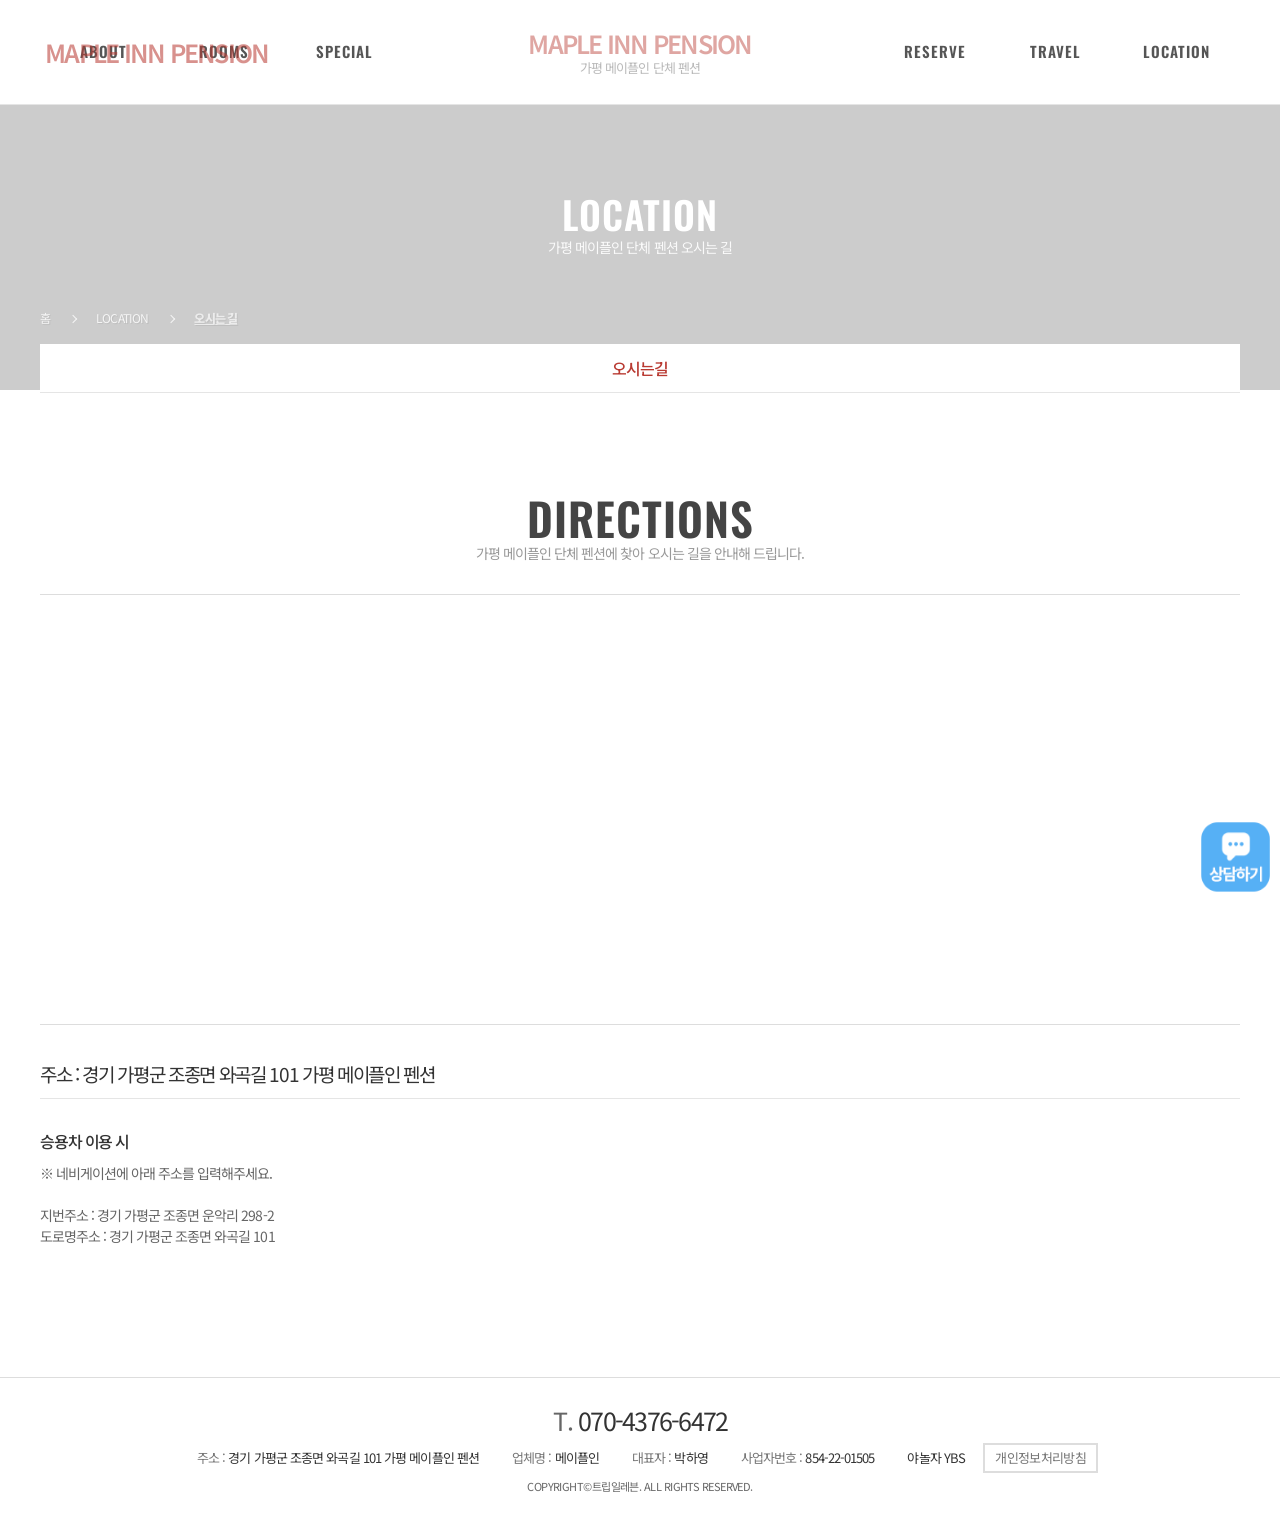
<file: directions.html>
<!doctype html>
<html lang="ko">
  <head>
    <meta charset="UTF-8" />
    <style>
      html.tpl-loading body {
        opacity: 0;
      }
      body {
        opacity: 1;
        transition: opacity 0.3s ease;
      }
    </style>
    <script>
      document.documentElement.classList.add('tpl-loading');
      window.__tplReveal = function () {
        document.documentElement.classList.remove('tpl-loading');
      };
      setTimeout(function () {
        window.__tplReveal && window.__tplReveal();
      }, 3000);
    </script>
    <meta http-equiv="X-UA-Compatible" content="IE=edge" />
    <meta name="viewport" content="width=device-width, initial-scale=1.0" />
    <meta property="og:type" content="website" />
    <title data-page-title>가평 메이플인 단체 펜션 - 오시는길</title>
    <link rel="icon" href="data:," />
    <link rel="stylesheet" type="text/css" href="styles/theme.css" />
    <link rel="stylesheet" type="text/css" href="styles/reset.css" />
    <link rel="stylesheet" type="text/css" href="styles/style.css" />
    <link rel="stylesheet" type="text/css" href="styles/popup.css" />
    <link
      rel="stylesheet"
      type="text/css"
      href="//cdn.jsdelivr.net/npm/swiper@8/swiper-bundle.min.css"
    />
    <!-- Open Graph Meta Tags for Social Media -->
  <meta property="og:type" content="website" />
  <meta property="og:title" content="가평 메이플인 단체 펜션 - 오시는길" />
  <meta property="og:description" content="경기도 가평 계곡 바로 앞 위치 메이플인 펜션입니다. 단체 객실 보유, 수영장 족구장 노래방이 있으며 전객실 개별바베큐 가능한 펜션입니다." />
  <meta property="og:image" content="https://bookingplay-media.s3.amazonaws.com/item_images/2026/09/14/0qxbWJLohaPp.jpg" />
  <meta property="og:url" content="https://pensionmaple.kr" />

  <!-- Twitter Card Meta Tags -->
  <meta name="twitter:card" content="summary_large_image" />
  <meta name="twitter:title" content="가평 메이플인 단체 펜션 - 오시는길" />
  <meta name="twitter:description" content="경기도 가평 계곡 바로 앞 위치 메이플인 펜션입니다. 단체 객실 보유, 수영장 족구장 노래방이 있으며 전객실 개별바베큐 가능한 펜션입니다." />
  <meta name="twitter:image" content="https://bookingplay-media.s3.amazonaws.com/item_images/2026/09/14/0qxbWJLohaPp.jpg" />
  <meta name="naver-site-verification" content="4afd129e40f7c1dbe9230d92dfd95942fa152ca3" />
  <meta name="google-site-verification" content="OfaicWr9hGKhWHlmdQTSCmVrxcshUq0h0xTZgPV4aRQ" />
</head>

  <body oncontextmenu="return false;" onselectstart="return false" ondragstart="return false;">
    <div id="wrap">
      <div id="header-wrap"></div>

      <div id="container">
        <!-- 원본 traffic.html (#content.sub5_1). 슬라이더가 없는 정적 페이지다. -->
        <section id="content" class="sub5_1 sub_traffic">
          <!-- ── 히어로 — 슬라이더가 아닌 고정 배경 ──────────────── -->
          <div class="sub_visual_wide" data-directions-hero>
            <div class="visual_box">
              <div class="visual_txt">
                <strong>LOCATION</strong>
                <p data-directions-hero-description></p>
              </div>
            </div>
          </div>
          <!--// sub_visual -->

          <div class="sub_location_wrap">
            <div class="inner">
              <ul class="location_box">
                <li>홈</li>
                <li>LOCATION</li>
                <li><a href="./directions.html">오시는 길</a></li>
              </ul>
              <ul class="cate_box">
                <li class="on"><a href="./directions.html">오시는길</a></li>
              </ul>
            </div>
          </div>

          <div class="sub_cont">
            <div class="sub_title_box">
              <h3 data-directions-title></h3>
              <p data-directions-lead></p>
            </div>

            <div class="map_box">
              <!-- 원본은 daum roughmap 퍼가기 스크립트를 넣었다. 업체 고유 key 가
                   필요해 데이터로 만들 수 없어 Kakao Maps SDK 로 대체했다.
                   .map_inner 는 padding-bottom 비율 상자라 #kakao-map 이 absolute 로 채운다. -->
              <div class="map_inner">
                <div id="kakao-map"></div>
              </div>
            </div>

            <div class="map_info inner">
              <strong data-directions-address></strong>
              <dl data-directions-notice></dl>
            </div>
          </div>
          <!--// sub_cont -->
        </section>
      </div>
      <!--// container -->

      <div id="footer-wrap"></div>
    </div>

    <div id="popup-container"></div>

    <script src="//cdnjs.cloudflare.com/ajax/libs/jquery/3.4.1/jquery.min.js"></script>
    <script src="//cdn.jsdelivr.net/npm/swiper@8/swiper-bundle.min.js"></script>
    <script src="js/image-helpers.js"></script>
    <script src="js/kakao-maps-sdk.js"></script>
    <script src="js/preview-handler.js"></script>
    <script src="js/data-mapper/core/base-mapper.js"></script>
    <script src="js/data-mapper/pages/header-footer-mapper.js"></script>
    <script src="js/data-mapper/pages/directions-mapper.js"></script>
    <script src="js/header-footer-loader.js"></script>
    <script src="js/common.js"></script>
    <script src="js/popup.js"></script>
  </body>
</html>
</file>
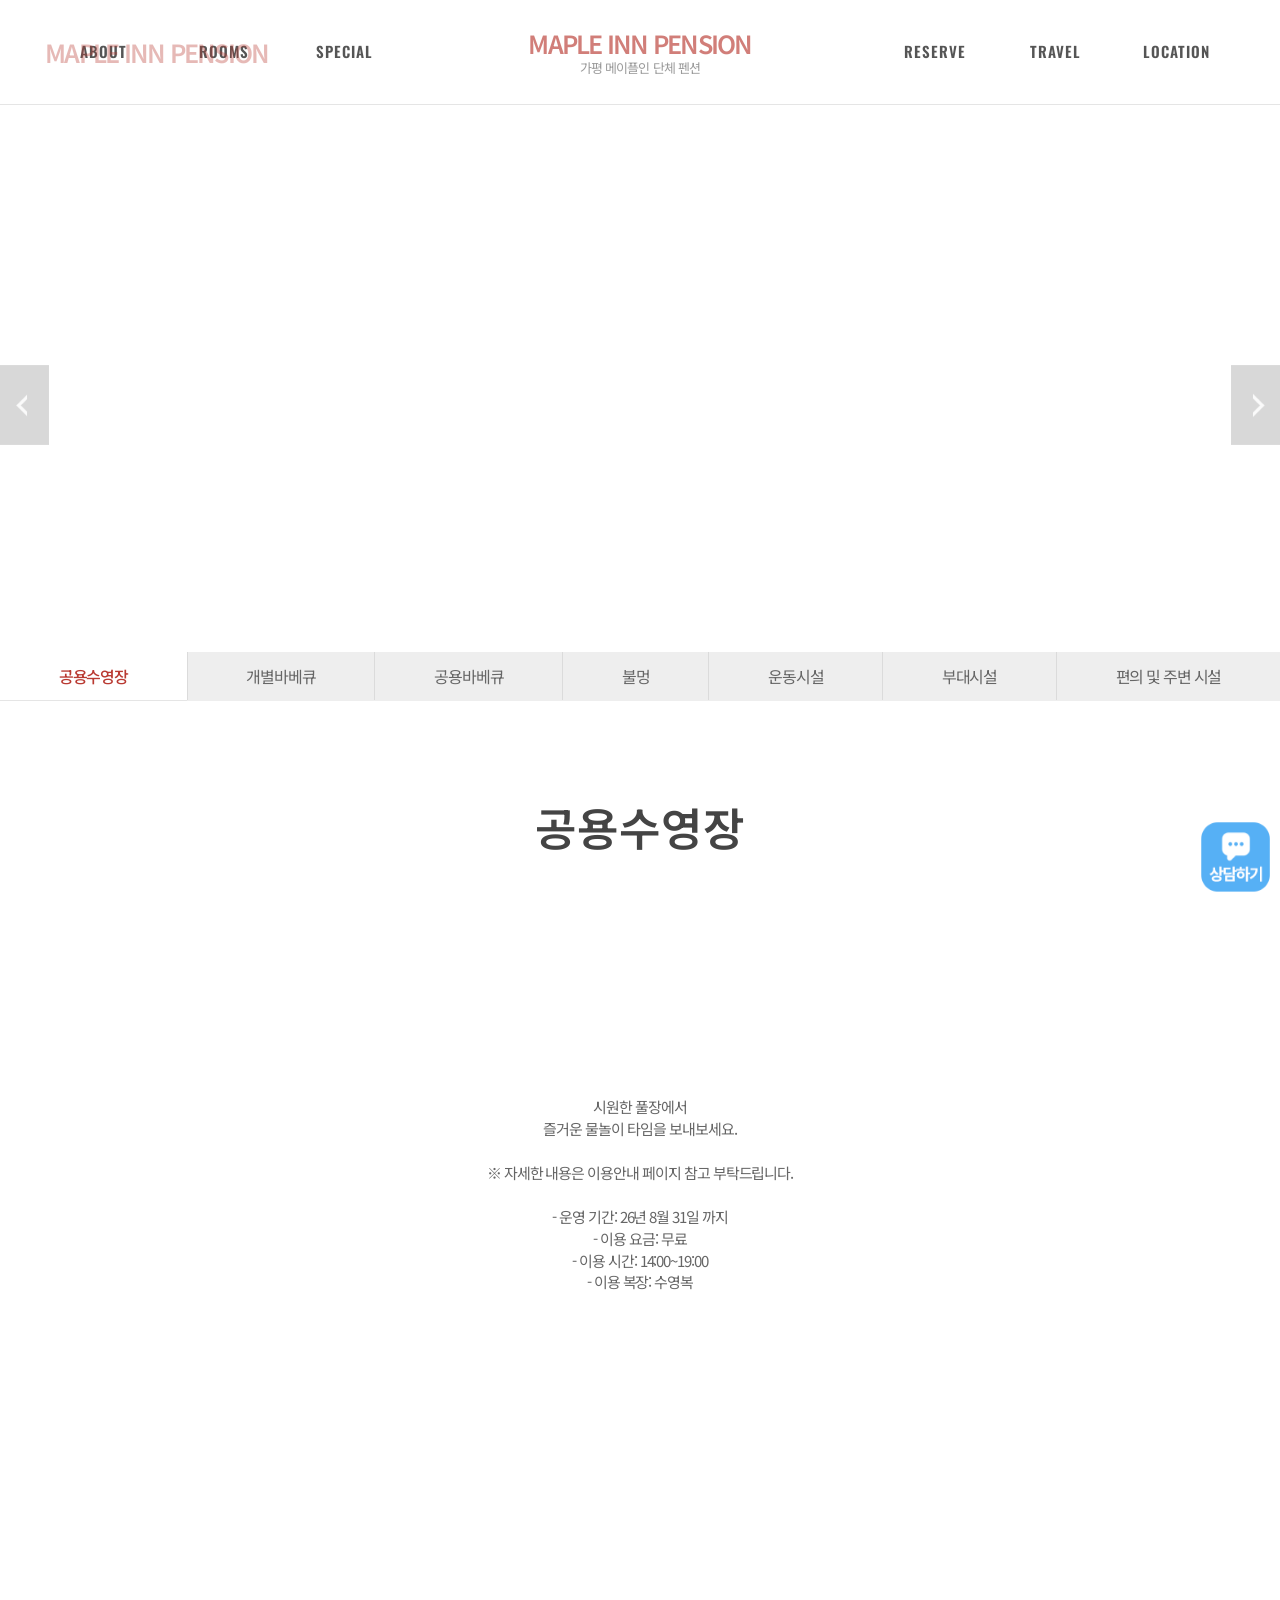
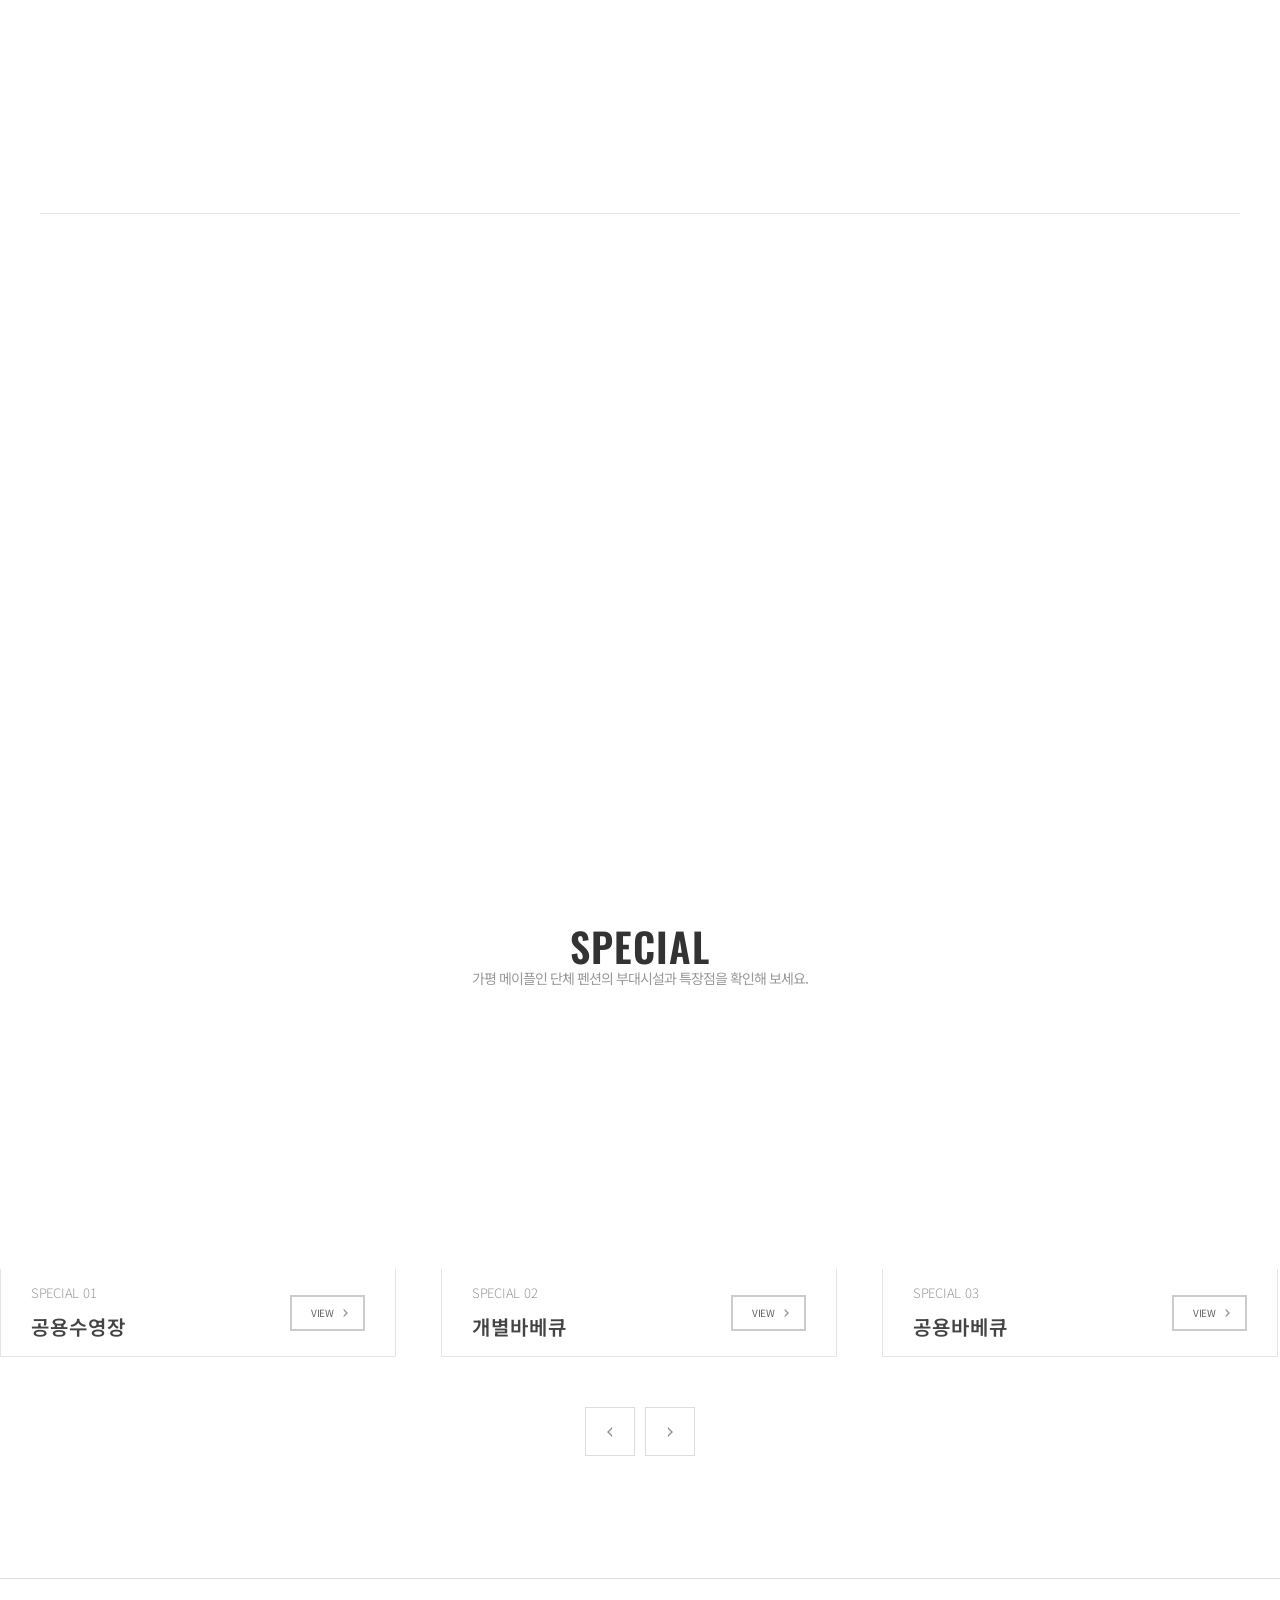
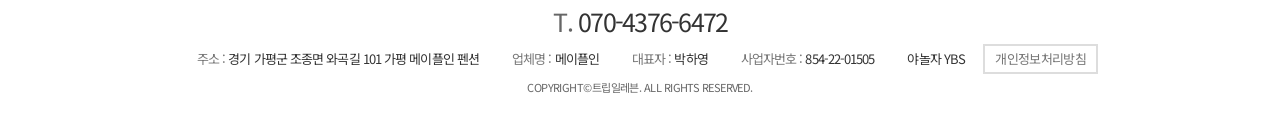
<file: facility.html>
<!doctype html>
<html lang="ko">
  <head>
    <meta charset="UTF-8" />
    <style>
      html.tpl-loading body {
        opacity: 0;
      }
      body {
        opacity: 1;
        transition: opacity 0.3s ease;
      }
    </style>
    <script>
      document.documentElement.classList.add('tpl-loading');
      window.__tplReveal = function () {
        document.documentElement.classList.remove('tpl-loading');
      };
      setTimeout(function () {
        window.__tplReveal && window.__tplReveal();
      }, 3000);
    </script>
    <meta http-equiv="X-UA-Compatible" content="IE=edge" />
    <meta name="viewport" content="width=device-width, initial-scale=1.0" />
    <meta property="og:type" content="website" />
    <title data-page-title>가평 메이플인 단체 펜션 - 시설안내</title>
    <link rel="icon" href="data:," />
    <link rel="stylesheet" type="text/css" href="styles/theme.css" />
    <link rel="stylesheet" type="text/css" href="styles/reset.css" />
    <link rel="stylesheet" type="text/css" href="styles/style.css" />
    <link rel="stylesheet" type="text/css" href="styles/popup.css" />
    <link
      rel="stylesheet"
      type="text/css"
      href="//cdn.jsdelivr.net/npm/swiper@8/swiper-bundle.min.css"
    />
    <!-- Open Graph Meta Tags for Social Media -->
  <meta property="og:type" content="website" />
  <meta property="og:title" content="가평 메이플인 단체 펜션 - 시설안내" />
  <meta property="og:description" content="경기도 가평 계곡 바로 앞 위치 메이플인 펜션입니다. 단체 객실 보유, 수영장 족구장 노래방이 있으며 전객실 개별바베큐 가능한 펜션입니다." />
  <meta property="og:image" content="https://bookingplay-media.s3.amazonaws.com/item_images/2026/09/14/0qxbWJLohaPp.jpg" />
  <meta property="og:url" content="https://pensionmaple.kr" />

  <!-- Twitter Card Meta Tags -->
  <meta name="twitter:card" content="summary_large_image" />
  <meta name="twitter:title" content="가평 메이플인 단체 펜션 - 시설안내" />
  <meta name="twitter:description" content="경기도 가평 계곡 바로 앞 위치 메이플인 펜션입니다. 단체 객실 보유, 수영장 족구장 노래방이 있으며 전객실 개별바베큐 가능한 펜션입니다." />
  <meta name="twitter:image" content="https://bookingplay-media.s3.amazonaws.com/item_images/2026/09/14/0qxbWJLohaPp.jpg" />
  <meta name="naver-site-verification" content="4afd129e40f7c1dbe9230d92dfd95942fa152ca3" />
  <meta name="google-site-verification" content="OfaicWr9hGKhWHlmdQTSCmVrxcshUq0h0xTZgPV4aRQ" />
</head>

  <body oncontextmenu="return false;" onselectstart="return false" ondragstart="return false;">
    <div id="wrap">
      <div id="header-wrap"></div>

      <div id="container">
        <!-- 원본 special1~5.html 상세 화면(#content.sub3_2)이다.
             원본은 시설마다 파일이 하나씩이었지만 우리는 ?id= 로 받는다. -->
        <section id="content" class="sub3_2 sub_special sub_special_detail">
          <!-- ── 히어로 (시설 사진 슬라이더) ─────────────────────── -->
          <div class="sub_visual visual">
            <div class="visual_txt">
              <span data-property-name-en></span>
              <strong data-facility-name></strong>
              <p data-facility-caption></p>
            </div>
            <div class="arw_box">
              <div
                class="swiper-button-prev"
                style="
                  background: url(images/common/left_btn.png) no-repeat 0 0;
                  background-size: auto 100%;
                "
              ></div>
              <div
                class="swiper-button-next"
                style="
                  background: url(images/common/right_btn.png) no-repeat 100%;
                  background-size: auto 100%;
                "
              ></div>
            </div>
            <div class="visual_box">
              <div class="swiper-container">
                <div class="swiper-wrapper" data-facility-hero-slides></div>
              </div>
            </div>
          </div>
          <!--// sub_visual -->

          <div class="sub_location_wrap">
            <div class="inner">
              <!-- 시설 탭. 원본에는 앞에 '미리보기'(special.html) li 가 있지만
                   우리 템플릿에는 시설 목록 페이지가 없어 시설만 나열한다. -->
              <ul class="cate_box" data-facility-nav></ul>
            </div>
          </div>

          <div class="sub_cont">
            <div class="sub_title_box">
              <h3 data-facility-name></h3>
              <p data-facility-caption></p>
            </div>

            <!-- ── 소개 배너 ─────────────────────────────────── -->
            <div class="special_bnr inner">
              <div class="img" data-facility-banner-image></div>
              <div class="txt_box">
                <strong data-facility-banner-title></strong>
                <p data-facility-description></p>
              </div>
            </div>

            <!-- ── 상세 이미지 블록 ──────────────────────────── -->
            <div data-facility-detail-blocks></div>

            <!-- ── 다른 부대시설 ─────────────────────────────── -->
            <div class="sub_special_detail_box">
              <div class="main_special">
                <div class="title_box">
                  <h3>SPECIAL</h3>
                  <p data-facility-list-lead></p>
                </div>
                <div class="swiper-container inner">
                  <div class="swiper-wrapper" data-facility-list-slides></div>
                </div>
                <div class="arw_box">
                  <div
                    class="swiper-button-prev"
                    style="background: url(images/common/room_pre.png) no-repeat 50% 50% #fff"
                  >
                    <img src="images/common/spe_le.png" alt="이전버튼" />
                  </div>
                  <div
                    class="swiper-button-next"
                    style="background: url(images/common/l_le.png) no-repeat 50% 50% #fff"
                  >
                    <img src="images/common/spe_ri.png" alt="다음버튼" />
                  </div>
                </div>
              </div>
            </div>
          </div>
          <!--// sub_cont -->
        </section>
      </div>
      <!--// container -->

      <div id="footer-wrap"></div>
    </div>

    <div id="popup-container"></div>

    <script src="//cdnjs.cloudflare.com/ajax/libs/jquery/3.4.1/jquery.min.js"></script>
    <script src="//cdn.jsdelivr.net/npm/swiper@8/swiper-bundle.min.js"></script>
    <script src="js/image-helpers.js"></script>
    <script src="js/preview-handler.js"></script>
    <script src="js/data-mapper/core/base-mapper.js"></script>
    <script src="js/data-mapper/pages/header-footer-mapper.js"></script>
    <script src="js/data-mapper/pages/facility-mapper.js"></script>
    <script src="js/header-footer-loader.js"></script>
    <script src="js/common.js"></script>
    <script src="js/pages/facility.js"></script>
    <script src="js/popup.js"></script>
  </body>
</html>
</file>
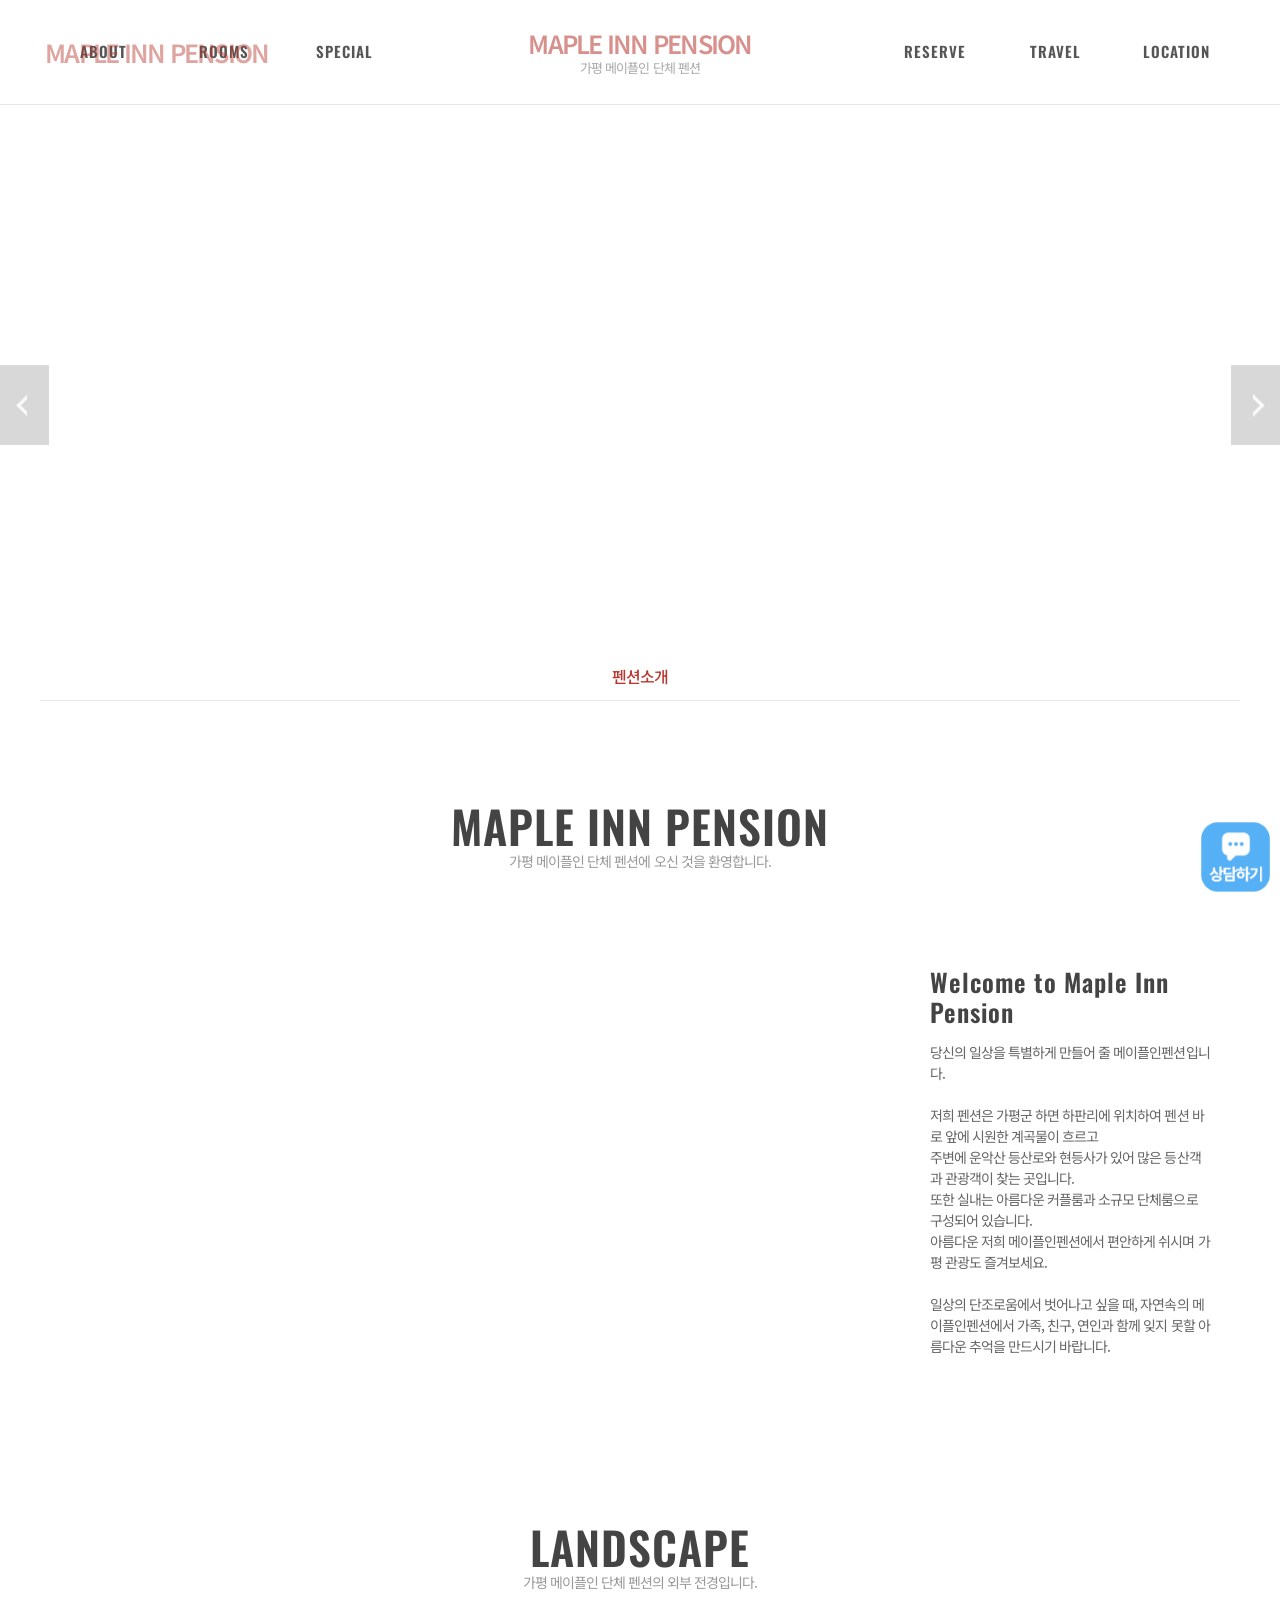
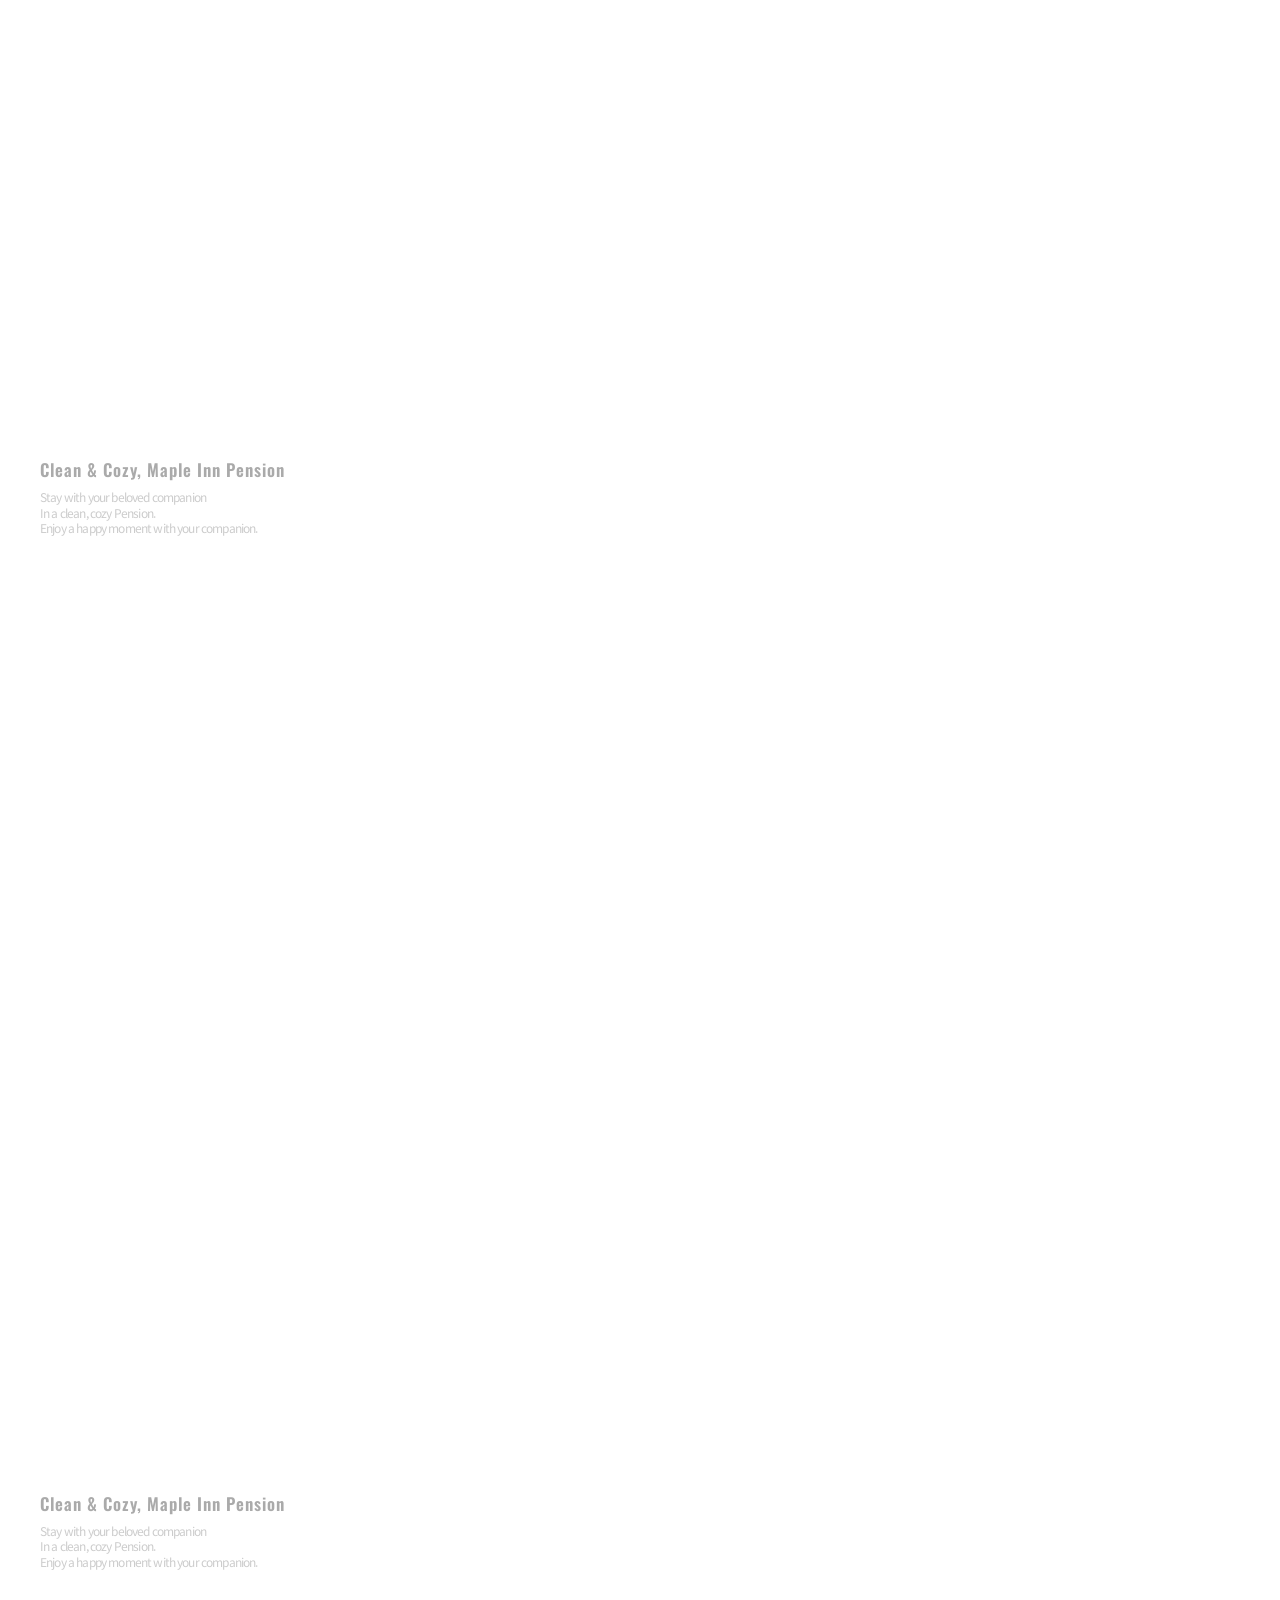
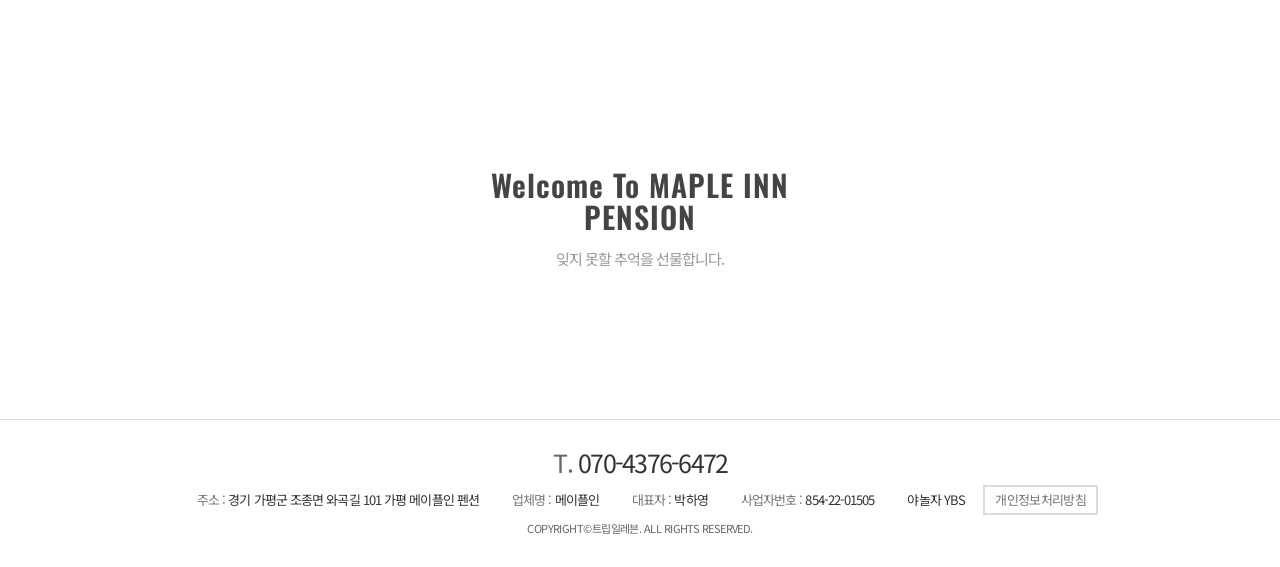
<file: main.html>
<!doctype html>
<html lang="ko">
  <head>
    <meta charset="UTF-8" />
    <style>
      html.tpl-loading body {
        opacity: 0;
      }
      body {
        opacity: 1;
        transition: opacity 0.3s ease;
      }
    </style>
    <script>
      document.documentElement.classList.add('tpl-loading');
      window.__tplReveal = function () {
        document.documentElement.classList.remove('tpl-loading');
      };
      setTimeout(function () {
        window.__tplReveal && window.__tplReveal();
      }, 3000);
    </script>
    <meta http-equiv="X-UA-Compatible" content="IE=edge" />
    <meta name="viewport" content="width=device-width, initial-scale=1.0" />
    <meta property="og:type" content="website" />
    <title data-page-title>가평 메이플인 단체 펜션 - 숙소소개</title>
    <link rel="icon" href="data:," />
    <link rel="stylesheet" type="text/css" href="styles/theme.css" />
    <link rel="stylesheet" type="text/css" href="styles/reset.css" />
    <link rel="stylesheet" type="text/css" href="styles/style.css" />
    <link rel="stylesheet" type="text/css" href="styles/popup.css" />
    <link
      rel="stylesheet"
      type="text/css"
      href="//cdn.jsdelivr.net/npm/swiper@8/swiper-bundle.min.css"
    />
    <!-- Open Graph Meta Tags for Social Media -->
  <meta property="og:type" content="website" />
  <meta property="og:title" content="가평 메이플인 단체 펜션 - 숙소소개" />
  <meta property="og:description" content="경기도 가평 계곡 바로 앞 위치 메이플인 펜션입니다. 단체 객실 보유, 수영장 족구장 노래방이 있으며 전객실 개별바베큐 가능한 펜션입니다." />
  <meta property="og:image" content="https://bookingplay-media.s3.amazonaws.com/item_images/2026/09/14/0qxbWJLohaPp.jpg" />
  <meta property="og:url" content="https://pensionmaple.kr" />

  <!-- Twitter Card Meta Tags -->
  <meta name="twitter:card" content="summary_large_image" />
  <meta name="twitter:title" content="가평 메이플인 단체 펜션 - 숙소소개" />
  <meta name="twitter:description" content="경기도 가평 계곡 바로 앞 위치 메이플인 펜션입니다. 단체 객실 보유, 수영장 족구장 노래방이 있으며 전객실 개별바베큐 가능한 펜션입니다." />
  <meta name="twitter:image" content="https://bookingplay-media.s3.amazonaws.com/item_images/2026/09/14/0qxbWJLohaPp.jpg" />
  <meta name="naver-site-verification" content="4afd129e40f7c1dbe9230d92dfd95942fa152ca3" />
  <meta name="google-site-verification" content="OfaicWr9hGKhWHlmdQTSCmVrxcshUq0h0xTZgPV4aRQ" />
</head>

  <body oncontextmenu="return false;" onselectstart="return false" ondragstart="return false;">
    <div id="wrap">
      <div id="header-wrap"></div>

      <div id="container">
        <!-- 원본 about.html(sub1_1) + view.html(sub1_2) 을 합친 페이지.
             골격은 view.html 을 쓰고, about.html 에서는 .sub_wide_bnr 하나만 가져왔다.
             about + view 가 한 페이지가 되어 탭(.sub_location_wrap)은 뺐다. -->
        <section id="content" class="sub1_2 sub_view">
          <!-- ── 히어로 (외경 슬라이더) ────────────────────────── -->
          <div class="sub_visual visual">
            <div class="visual_txt">
              <span data-property-name-en></span>
              <!-- 원본은 LANDSCAPE. about 과 합친 페이지라 ABOUT 으로 둔다 -->
              <strong>ABOUT</strong>
              <p data-main-visual-description></p>
            </div>
            <div class="arw_box">
              <div
                class="swiper-button-prev"
                style="
                  background: url(images/common/left_btn.png) no-repeat 0 0;
                  background-size: auto 100%;
                "
              ></div>
              <div
                class="swiper-button-next"
                style="
                  background: url(images/common/right_btn.png) no-repeat 100%;
                  background-size: auto 100%;
                "
              ></div>
            </div>
            <div class="visual_box">
              <div class="swiper-container">
                <div class="swiper-wrapper" data-main-visual-slides></div>
              </div>
            </div>
          </div>
          <!--// sub_visual -->

          <!-- about + view 를 합쳐 탭은 '펜션소개' 하나뿐이다. 원본의 '외경보기'
               탭은 두지 않는다(같은 페이지를 가리키게 된다).
               탭을 남기는 건 메뉴 표시 때문만이 아니다. `.sub_visual +
               .sub_location_wrap` 의 margin-top:-48px 이 히어로 위로 올라타면서
               히어로와 아래 소개 배너 사이를 끊어 준다. 빼면 둘이 붙어 버린다. -->
          <div class="sub_location_wrap">
            <div class="inner">
              <ul class="cate_box">
                <li class="on"><a href="./main.html">펜션소개</a></li>
              </ul>
            </div>
          </div>

          <div class="sub_cont">
            <!-- ── 환영 제목 (about.html) ──────────────────────────
                 원본 about.html 에서 .sub_wide_bnr 바로 위에 있던 제목이다.
                 padding:100px 0 30px 을 갖고 있어 탭 흰 띠와 배너 사이 여백도
                 이 블록이 만든다. -->
            <div class="sub_title_box" data-main-welcome>
              <h3 data-property-name-en></h3>
              <p data-main-welcome-lead></p>
            </div>

            <!-- ── 숙소 소개 배너 (hero) — about.html 에서 가져온 영역 ── -->
            <div class="sub_wide_bnr" data-main-intro>
              <div class="txt_box">
                <strong data-main-intro-title></strong>
                <p data-main-intro-description></p>
              </div>
            </div>

            <!-- ── 외경 (about[]) ──────────────────────────────── -->
            <div class="sub_title_box" data-main-about-heading>
              <!-- 위 환영 제목이 이미 영문 숙소명이라, 여기는 원본 view.html 대로
                   LANDSCAPE 를 쓴다. 같은 이름이 두 번 나오지 않게 한다. -->
              <h3>LANDSCAPE</h3>
              <p data-main-about-lead></p>
            </div>
            <div data-main-about-blocks></div>

            <!-- ── 마무리 배너 ─────────────────────────────────── -->
            <div class="view_wide_bnr" data-main-closing>
              <div>
                <strong data-main-closing-title></strong>
                <p>잊지 못할 추억을 선물합니다.</p>
              </div>
            </div>
          </div>
          <!--// sub_cont -->
        </section>
      </div>
      <!--// container -->

      <div id="footer-wrap"></div>
    </div>

    <div id="popup-container"></div>

    <script src="//cdnjs.cloudflare.com/ajax/libs/jquery/3.4.1/jquery.min.js"></script>
    <script src="//cdn.jsdelivr.net/npm/swiper@8/swiper-bundle.min.js"></script>
    <script src="js/image-helpers.js"></script>
    <script src="js/preview-handler.js"></script>
    <script src="js/data-mapper/core/base-mapper.js"></script>
    <script src="js/data-mapper/pages/header-footer-mapper.js"></script>
    <script src="js/data-mapper/pages/main-mapper.js"></script>
    <script src="js/header-footer-loader.js"></script>
    <script src="js/common.js"></script>
    <script src="js/pages/main.js"></script>
    <script src="js/popup.js"></script>
  </body>
</html>
</file>
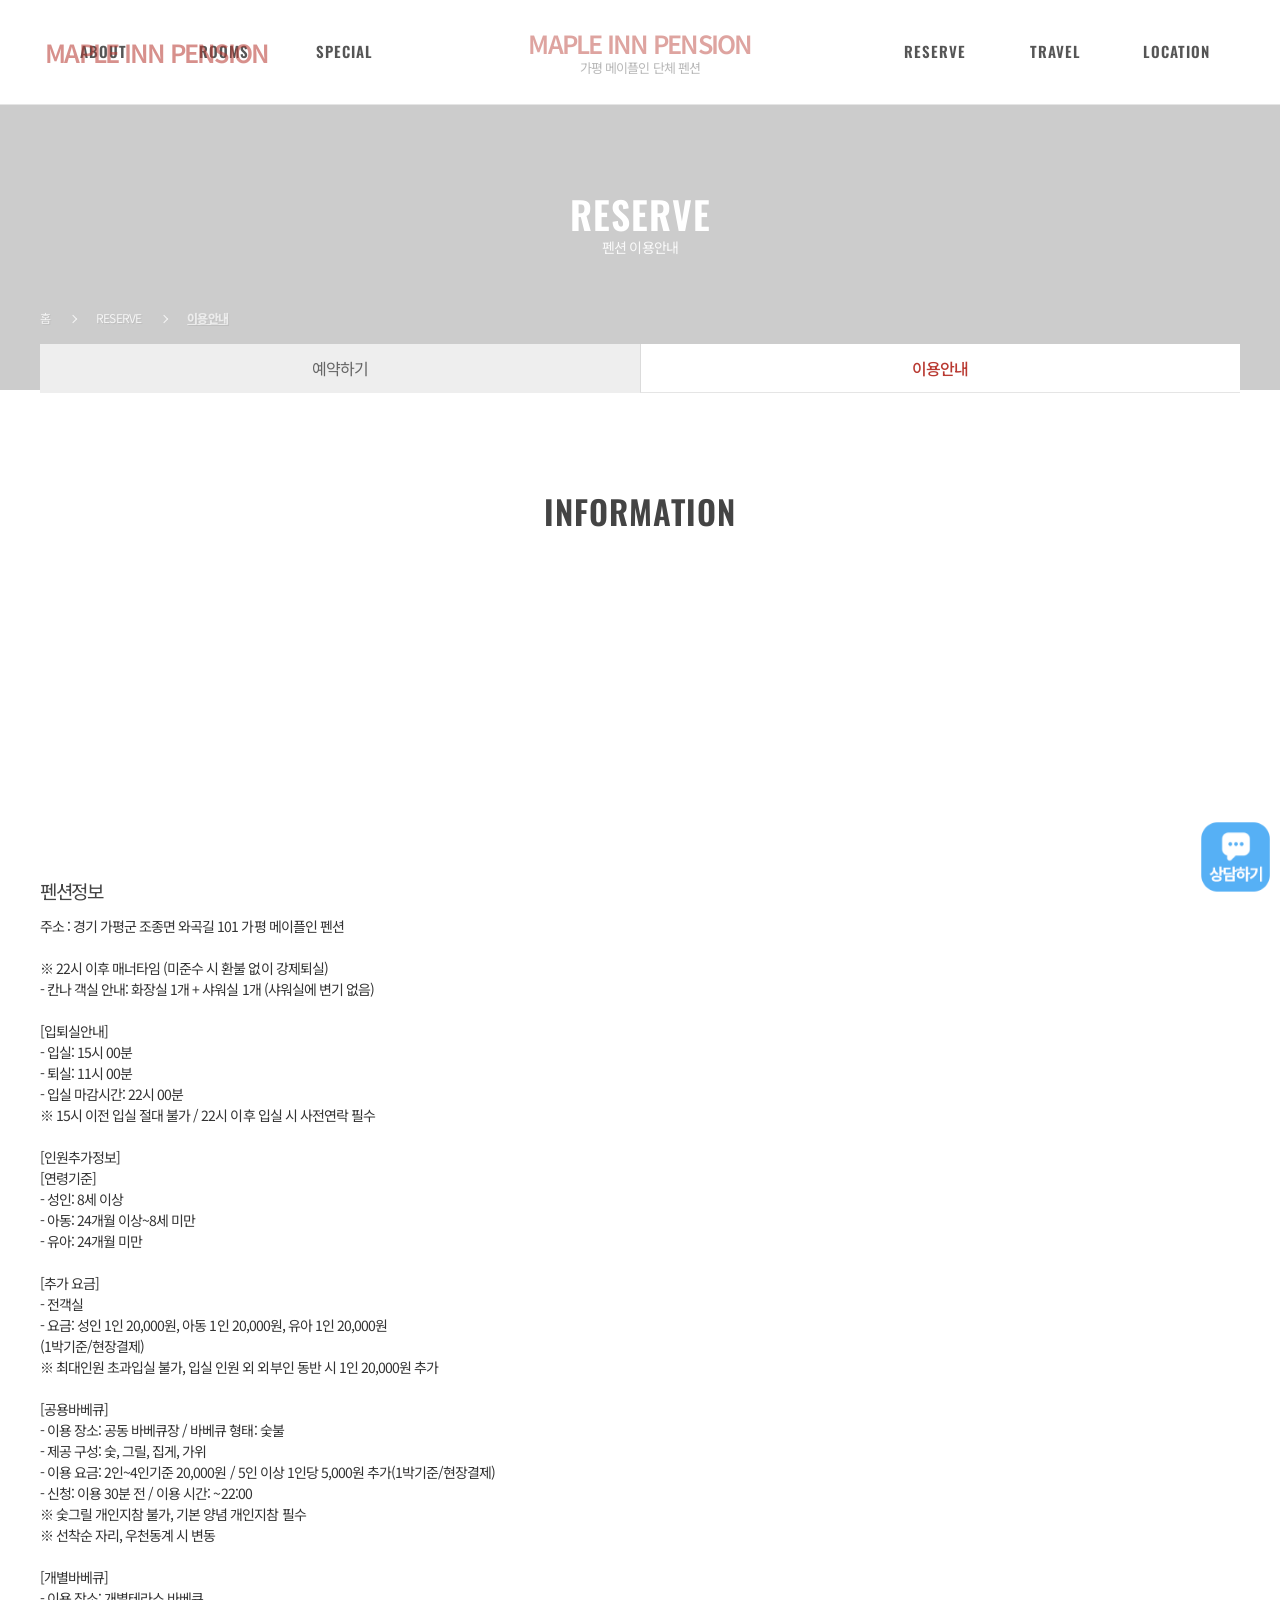
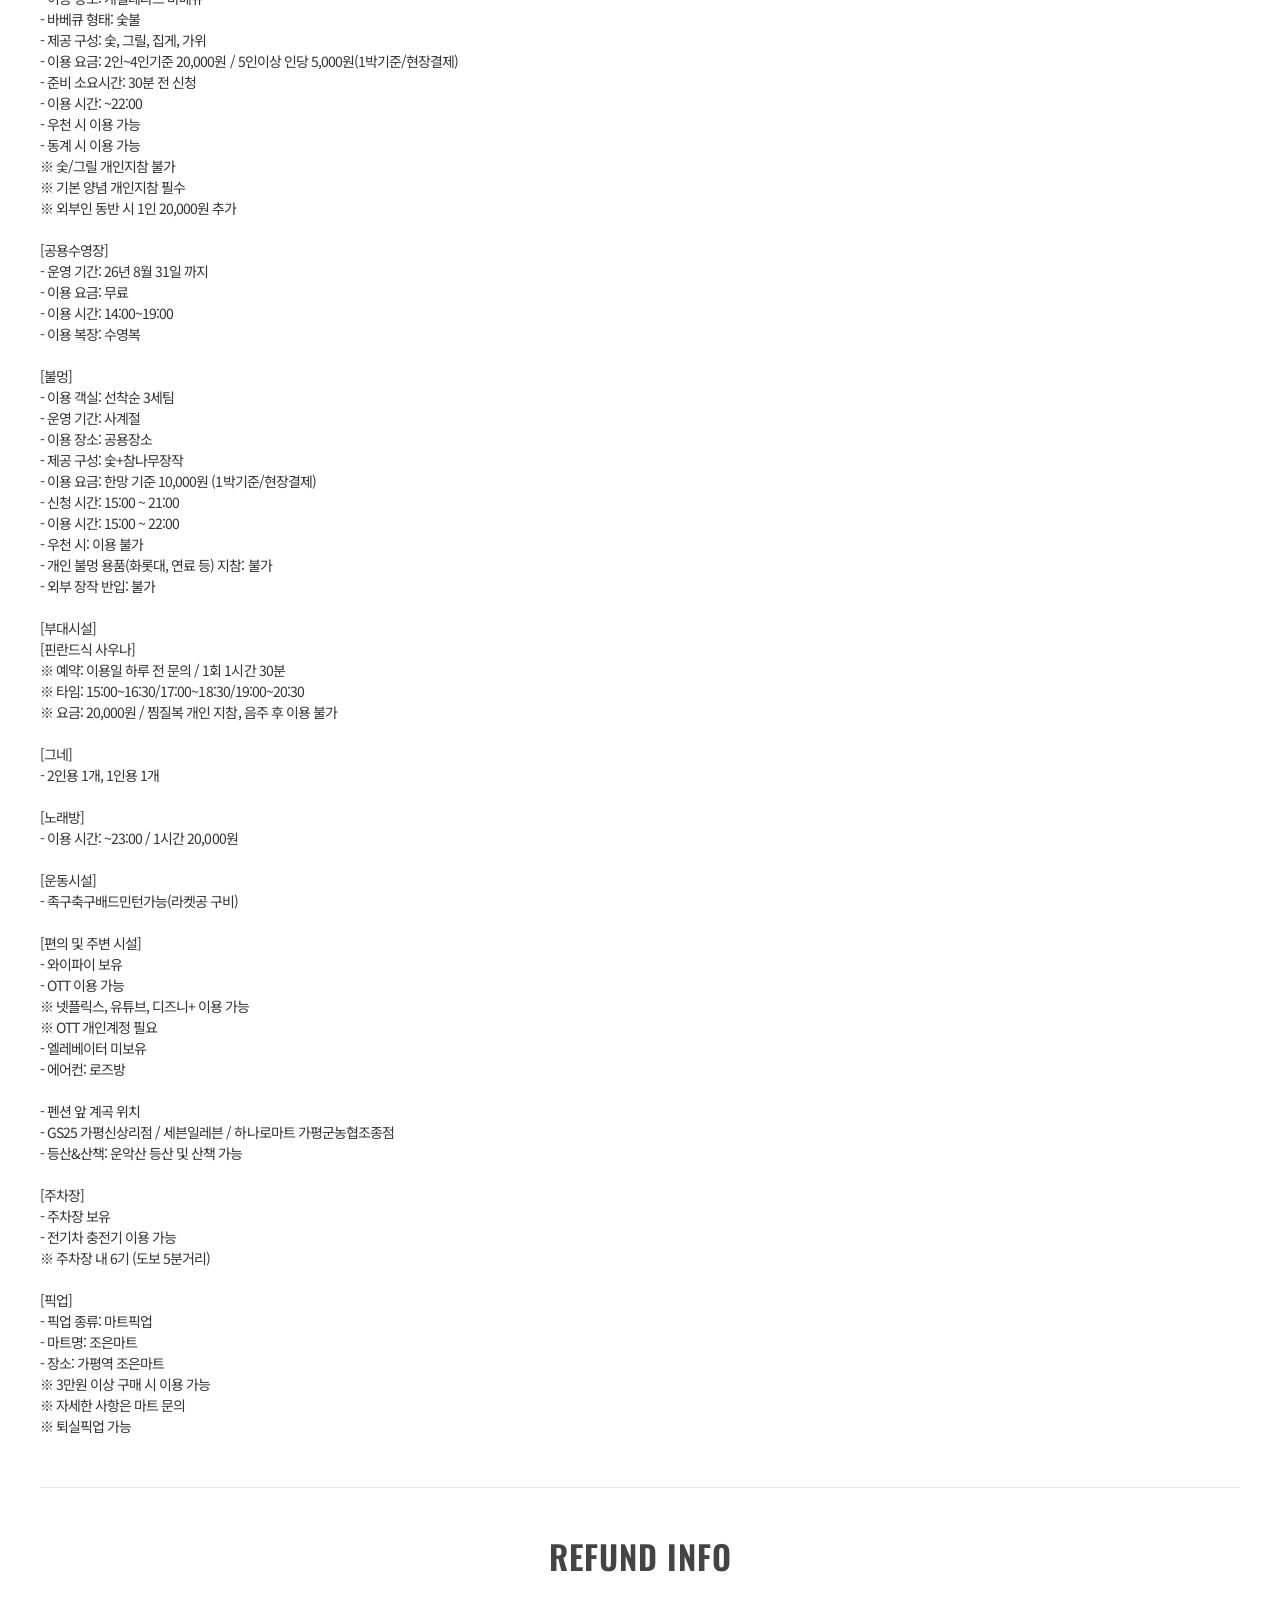
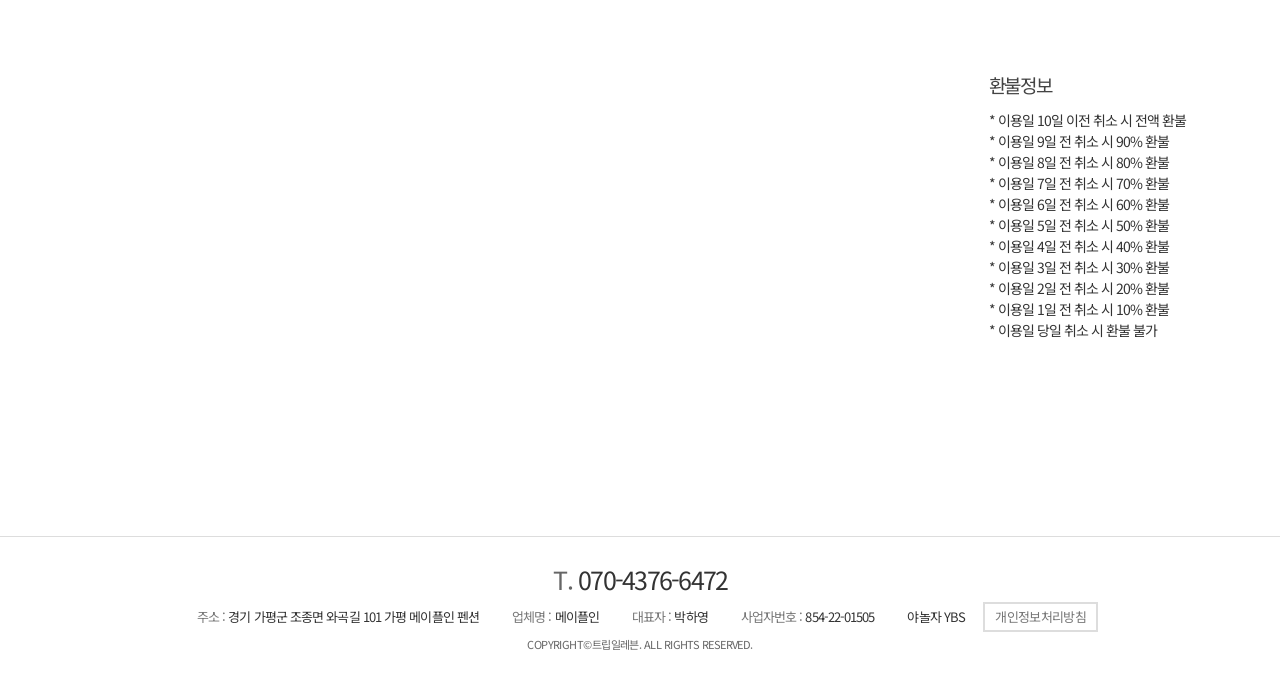
<file: reservation.html>
<!doctype html>
<html lang="ko">
  <head>
    <meta charset="UTF-8" />
    <style>
      html.tpl-loading body {
        opacity: 0;
      }
      body {
        opacity: 1;
        transition: opacity 0.3s ease;
      }
    </style>
    <script>
      document.documentElement.classList.add('tpl-loading');
      window.__tplReveal = function () {
        document.documentElement.classList.remove('tpl-loading');
      };
      setTimeout(function () {
        window.__tplReveal && window.__tplReveal();
      }, 3000);
    </script>
    <meta http-equiv="X-UA-Compatible" content="IE=edge" />
    <meta name="viewport" content="width=device-width, initial-scale=1.0" />
    <meta property="og:type" content="website" />
    <title data-page-title>가평 메이플인 단체 펜션 - 예약안내</title>
    <link rel="icon" href="data:," />
    <link rel="stylesheet" type="text/css" href="styles/theme.css" />
    <link rel="stylesheet" type="text/css" href="styles/reset.css" />
    <link rel="stylesheet" type="text/css" href="styles/style.css" />
    <link rel="stylesheet" type="text/css" href="styles/popup.css" />
    <link
      rel="stylesheet"
      type="text/css"
      href="//cdn.jsdelivr.net/npm/swiper@8/swiper-bundle.min.css"
    />
    <!-- Open Graph Meta Tags for Social Media -->
  <meta property="og:type" content="website" />
  <meta property="og:title" content="가평 메이플인 단체 펜션 - 예약안내" />
  <meta property="og:description" content="경기도 가평 계곡 바로 앞 위치 메이플인 펜션입니다. 단체 객실 보유, 수영장 족구장 노래방이 있으며 전객실 개별바베큐 가능한 펜션입니다." />
  <meta property="og:image" content="https://bookingplay-media.s3.amazonaws.com/item_images/2026/09/14/0qxbWJLohaPp.jpg" />
  <meta property="og:url" content="https://pensionmaple.kr" />

  <!-- Twitter Card Meta Tags -->
  <meta name="twitter:card" content="summary_large_image" />
  <meta name="twitter:title" content="가평 메이플인 단체 펜션 - 예약안내" />
  <meta name="twitter:description" content="경기도 가평 계곡 바로 앞 위치 메이플인 펜션입니다. 단체 객실 보유, 수영장 족구장 노래방이 있으며 전객실 개별바베큐 가능한 펜션입니다." />
  <meta name="twitter:image" content="https://bookingplay-media.s3.amazonaws.com/item_images/2026/09/14/0qxbWJLohaPp.jpg" />
  <meta name="naver-site-verification" content="4afd129e40f7c1dbe9230d92dfd95942fa152ca3" />
  <meta name="google-site-verification" content="OfaicWr9hGKhWHlmdQTSCmVrxcshUq0h0xTZgPV4aRQ" />
</head>

  <body oncontextmenu="return false;" onselectstart="return false" ondragstart="return false;">
    <div id="wrap">
      <div id="header-wrap"></div>

      <div id="container">
        <!-- 원본 reservation.html (#content.sub4_1). 슬라이더가 없는 정적 페이지다. -->
        <section id="content" class="sub4_1 sub_reserve">
          <!-- ── 히어로 — 슬라이더가 아닌 고정 배경 ──────────────── -->
          <div class="sub_visual_wide" data-reservation-hero>
            <div class="visual_box">
              <div class="visual_txt">
                <strong>RESERVE</strong>
                <p data-reservation-hero-description></p>
              </div>
            </div>
          </div>
          <!--// sub_visual -->

          <div class="sub_location_wrap">
            <div class="inner">
              <ul class="location_box">
                <li>홈</li>
                <li>RESERVE</li>
                <li><a href="./reservation.html">이용안내</a></li>
              </ul>
              <ul class="cate_box">
                <li><a href="#!" target="_blank" data-booking-link>예약하기</a></li>
                <li class="on"><a href="./reservation.html">이용안내</a></li>
              </ul>
            </div>
          </div>

          <div class="sub_cont inner">
            <dl class="info_wrap">
              <dt class="sub_title_box"><h4>INFORMATION</h4></dt>
              <dd>
                <div class="img" data-reservation-info-image></div>
                <p>
                  <strong>펜션정보</strong>
                  <span data-reservation-info-body></span>
                </p>
              </dd>

              <!-- ⚠️ 두 번째 dd 의 p 는 CSS 가 이미지 위에 반투명 박스로 얹는다
                   (.info_wrap dd + dt + dd p — position:absolute).
                   환불 규정처럼 짧은 글만 들어갈 수 있는 자리다. -->
              <dt class="sub_title_box"><h4>REFUND INFO</h4></dt>
              <dd>
                <div class="img" data-reservation-refund-image></div>
                <p>
                  <strong>환불정보</strong>
                  <span data-reservation-refund-body></span>
                </p>
              </dd>
            </dl>
          </div>
          <!--// sub_cont -->
        </section>
      </div>
      <!--// container -->

      <div id="footer-wrap"></div>
    </div>

    <div id="popup-container"></div>

    <script src="//cdnjs.cloudflare.com/ajax/libs/jquery/3.4.1/jquery.min.js"></script>
    <script src="//cdn.jsdelivr.net/npm/swiper@8/swiper-bundle.min.js"></script>
    <script src="js/image-helpers.js"></script>
    <script src="js/preview-handler.js"></script>
    <script src="js/data-mapper/core/base-mapper.js"></script>
    <script src="js/data-mapper/pages/header-footer-mapper.js"></script>
    <script src="js/data-mapper/pages/reservation-mapper.js"></script>
    <script src="js/header-footer-loader.js"></script>
    <script src="js/common.js"></script>
    <script src="js/popup.js"></script>
  </body>
</html>
</file>
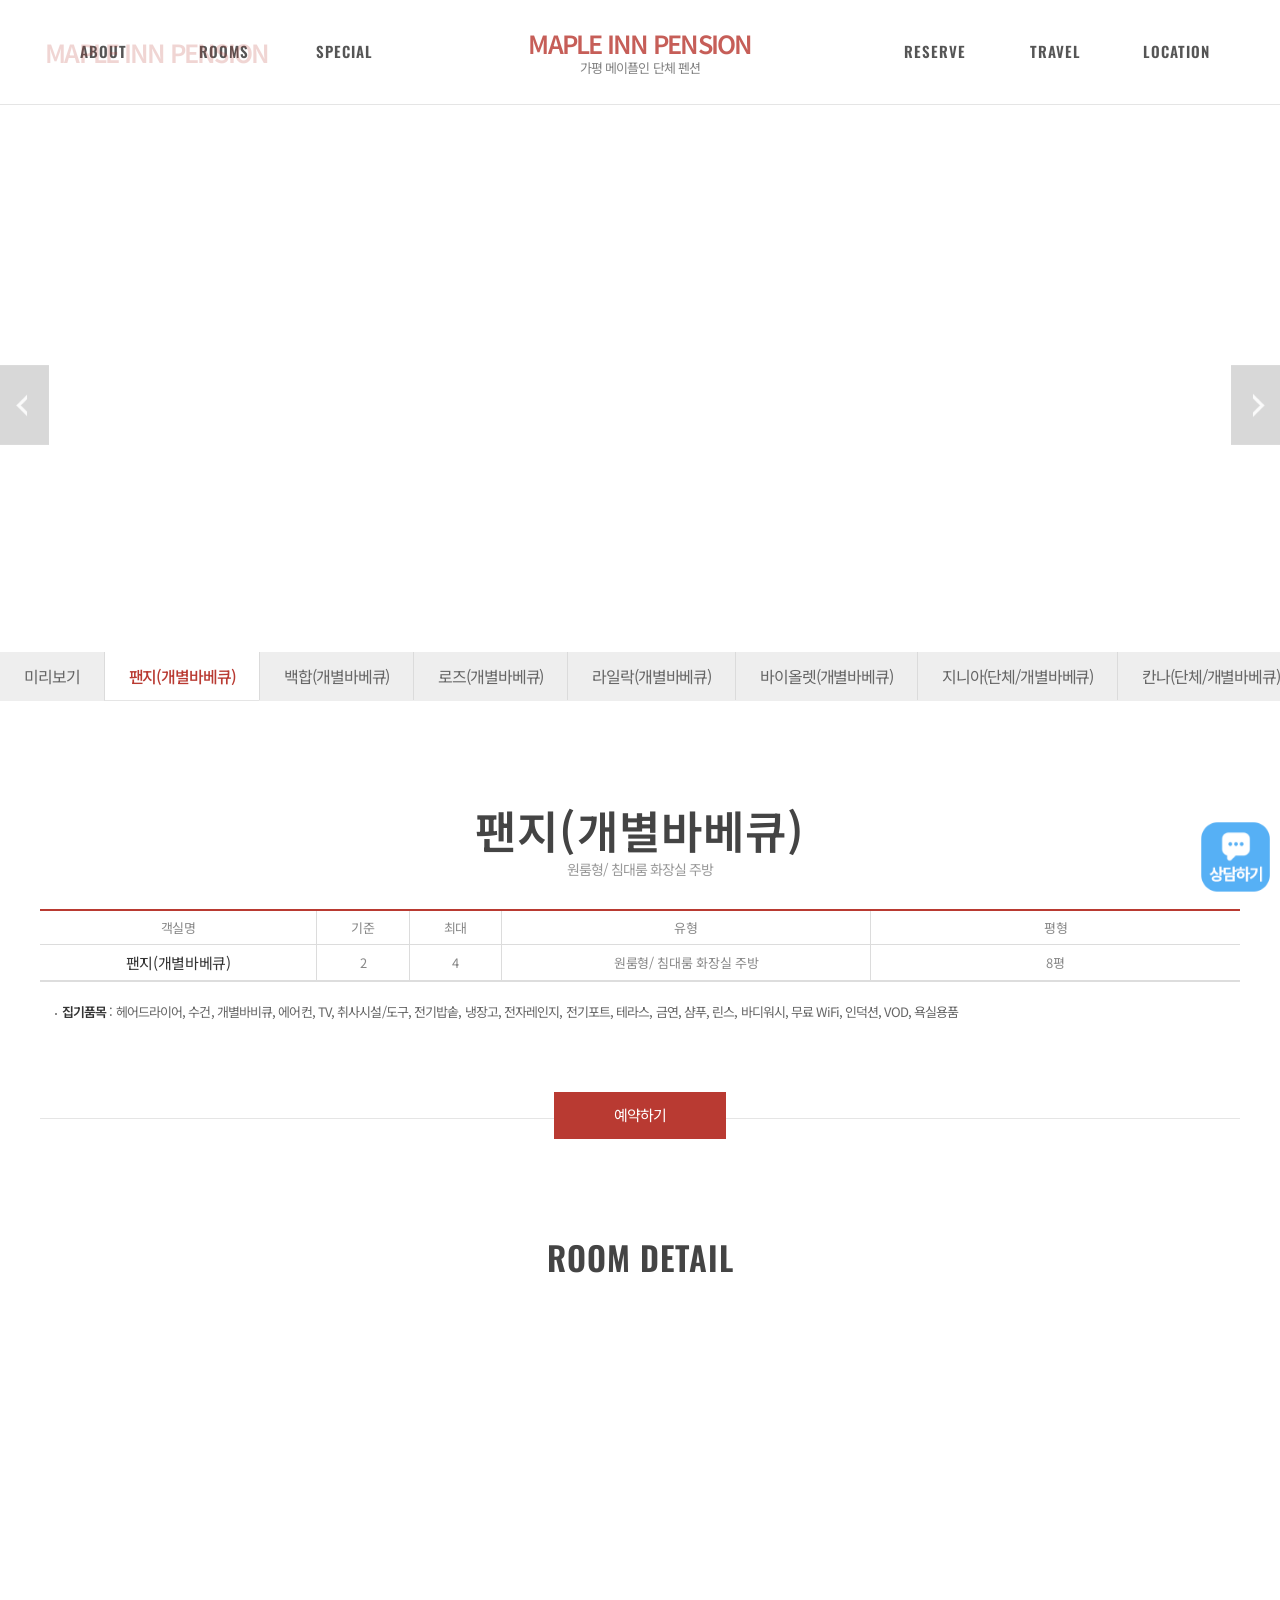
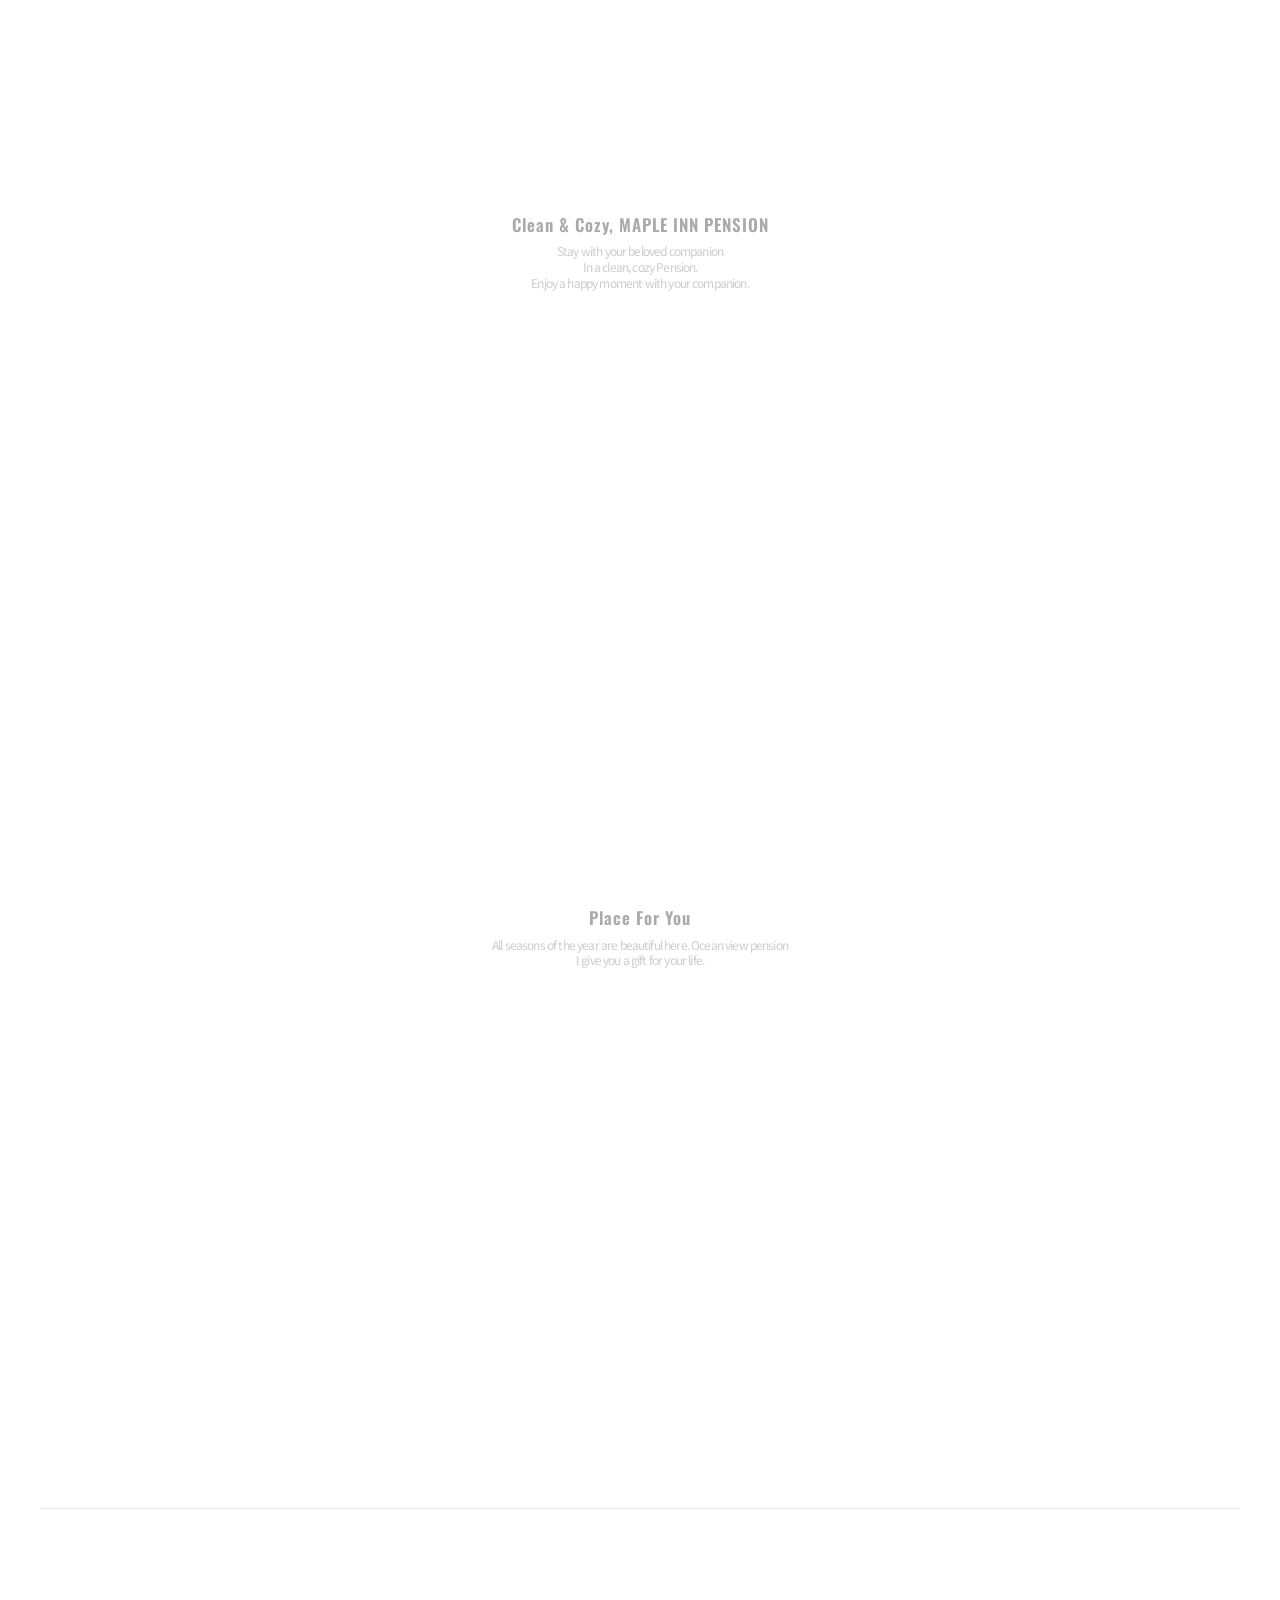
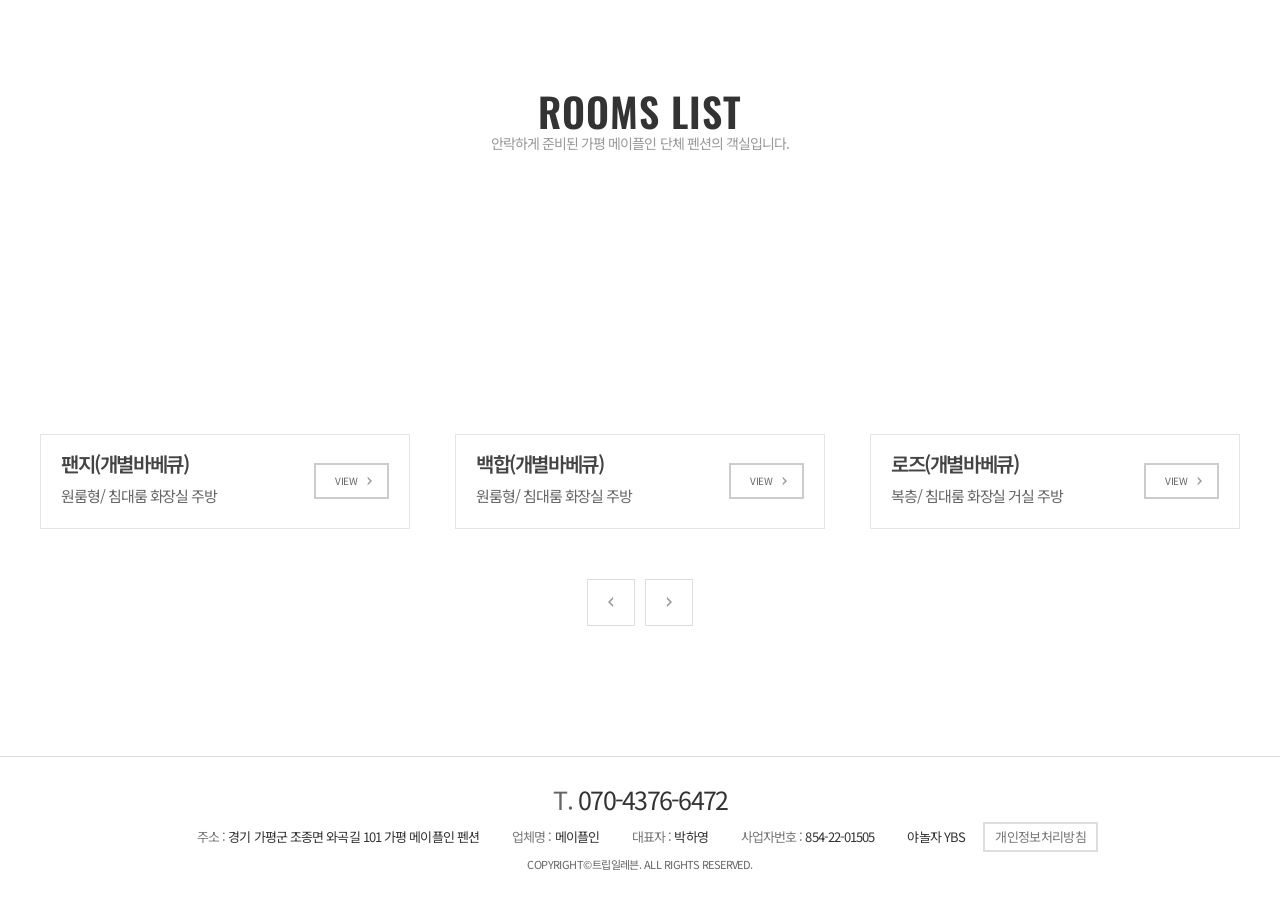
<file: room.html>
<!doctype html>
<html lang="ko">
  <head>
    <meta charset="UTF-8" />
    <style>
      html.tpl-loading body {
        opacity: 0;
      }
      body {
        opacity: 1;
        transition: opacity 0.3s ease;
      }
    </style>
    <script>
      document.documentElement.classList.add('tpl-loading');
      window.__tplReveal = function () {
        document.documentElement.classList.remove('tpl-loading');
      };
      setTimeout(function () {
        window.__tplReveal && window.__tplReveal();
      }, 3000);
    </script>
    <meta http-equiv="X-UA-Compatible" content="IE=edge" />
    <meta name="viewport" content="width=device-width, initial-scale=1.0" />
    <meta property="og:type" content="website" />
    <title data-page-title>가평 메이플인 단체 펜션 - 객실안내</title>
    <link rel="icon" href="data:," />
    <link rel="stylesheet" type="text/css" href="styles/theme.css" />
    <link rel="stylesheet" type="text/css" href="styles/reset.css" />
    <link rel="stylesheet" type="text/css" href="styles/style.css" />
    <link rel="stylesheet" type="text/css" href="styles/popup.css" />
    <link
      rel="stylesheet"
      type="text/css"
      href="//cdn.jsdelivr.net/npm/swiper@8/swiper-bundle.min.css"
    />
    <!-- Open Graph Meta Tags for Social Media -->
  <meta property="og:type" content="website" />
  <meta property="og:title" content="가평 메이플인 단체 펜션 - 객실안내" />
  <meta property="og:description" content="경기도 가평 계곡 바로 앞 위치 메이플인 펜션입니다. 단체 객실 보유, 수영장 족구장 노래방이 있으며 전객실 개별바베큐 가능한 펜션입니다." />
  <meta property="og:image" content="https://bookingplay-media.s3.amazonaws.com/item_images/2026/09/14/0qxbWJLohaPp.jpg" />
  <meta property="og:url" content="https://pensionmaple.kr" />

  <!-- Twitter Card Meta Tags -->
  <meta name="twitter:card" content="summary_large_image" />
  <meta name="twitter:title" content="가평 메이플인 단체 펜션 - 객실안내" />
  <meta name="twitter:description" content="경기도 가평 계곡 바로 앞 위치 메이플인 펜션입니다. 단체 객실 보유, 수영장 족구장 노래방이 있으며 전객실 개별바베큐 가능한 펜션입니다." />
  <meta name="twitter:image" content="https://bookingplay-media.s3.amazonaws.com/item_images/2026/09/14/0qxbWJLohaPp.jpg" />
  <meta name="naver-site-verification" content="4afd129e40f7c1dbe9230d92dfd95942fa152ca3" />
  <meta name="google-site-verification" content="OfaicWr9hGKhWHlmdQTSCmVrxcshUq0h0xTZgPV4aRQ" />
</head>

  <body oncontextmenu="return false;" onselectstart="return false" ondragstart="return false;">
    <div id="wrap">
      <div id="header-wrap"></div>

      <div id="container">
        <!-- 원본 room.html?room_id= 의 상세 화면(#content.sub2_2)이다.
             목록은 layout-map.html 로 분리했다. -->
        <section id="content" class="sub2_2 sub_room sub_room_detail">
          <!-- ── 히어로 (객실 사진 슬라이더) ─────────────────────── -->
          <div class="sub_visual visual">
            <div class="visual_txt">
              <span data-property-name-en></span>
              <strong class="ff_notokr" data-room-name></strong>
              <p data-room-structure></p>
            </div>
            <div class="arw_box">
              <div
                class="swiper-button-prev"
                style="
                  background: url(images/common/left_btn.png) no-repeat 0 0;
                  background-size: auto 100%;
                "
              ></div>
              <div
                class="swiper-button-next"
                style="
                  background: url(images/common/right_btn.png) no-repeat 100%;
                  background-size: auto 100%;
                "
              ></div>
            </div>
            <div class="visual_box">
              <div class="swiper-container">
                <div class="swiper-wrapper" data-room-hero-slides></div>
              </div>
            </div>
          </div>
          <!--// sub_visual -->

          <div class="sub_location_wrap">
            <div class="inner">
              <!-- 객실 탭. '미리보기' li 는 정적이고 뒤로 renderRoomNav 가 생성한다.
                   현재 객실이 그룹(2실 이상)에 속하면 그 그룹의 형제 객실만 펼친다. -->
              <ul class="cate_box" data-room-nav>
                <li><a href="./layout-map.html">미리보기</a></li>
              </ul>
            </div>
          </div>

          <div class="sub_cont">
            <div class="sub_title_box">
              <h3 class="ff_notokr" data-room-name></h3>
              <p data-room-structure></p>
            </div>

            <!-- ── 객실 정보 표 ──────────────────────────────── -->
            <div class="table_box inner">
              <div class="price_table for_pc">
                <table cellspacing="0" cellpadding="0" class="table_default">
                  <thead>
                    <tr>
                      <th style="width: 15%">객실명</th>
                      <th style="width: 5%">기준</th>
                      <th style="width: 5%">최대</th>
                      <th style="width: 20%">유형</th>
                      <th style="width: 20%">평형</th>
                    </tr>
                  </thead>
                  <tbody data-room-table-pc></tbody>
                </table>
                <ul class="table_text" data-room-amenities></ul>
              </div>

              <div class="price_table for_m">
                <table cellspacing="0" cellpadding="0" class="table_default">
                  <tbody data-room-table-m></tbody>
                </table>
                <ul class="table_text" data-room-amenities></ul>
              </div>

              <div class="btn_wrap">
                <a href="#!" target="_blank" class="btn_reserve" data-booking-link>예약하기</a>
              </div>
            </div>

            <!-- ── 객실 상세 이미지 ──────────────────────────── -->
            <div data-room-detail-heading>
              <div class="sub_title_box"><h4>ROOM DETAIL</h4></div>
            </div>
            <div data-room-detail-blocks></div>

            <!-- ── 평면도 — 데이터가 있을 때만 노출 ────────────── -->
            <div data-room-floorplan>
              <div class="sub_title_box"><h4>ROOM PLAN</h4></div>
              <div class="wide_img" data-room-floorplan-images></div>
            </div>

            <!-- ── 다른 객실 목록 ────────────────────────────── -->
            <div class="sub_room_detail_box">
              <div class="inner">
                <div class="main_room">
                  <div class="title_box">
                    <h3>ROOMS LIST</h3>
                    <p data-room-list-lead></p>
                  </div>
                  <div class="room_list">
                    <div class="swiper-container">
                      <div class="swiper-wrapper" data-room-list-slides></div>
                    </div>
                    <div class="arw_box">
                      <div
                        class="swiper-button-prev"
                        style="background: url(images/common/room_pre.png) no-repeat 25% 50% #fff"
                      >
                        Prev
                      </div>
                      <div
                        class="swiper-button-next"
                        style="background: url(images/common/l_le.png) no-repeat 75% 50% #fff"
                      >
                        Next
                      </div>
                    </div>
                  </div>
                </div>
              </div>
            </div>
          </div>
          <!--// sub_cont -->
        </section>
      </div>
      <!--// container -->

      <div id="footer-wrap"></div>
    </div>

    <div id="popup-container"></div>

    <script src="//cdnjs.cloudflare.com/ajax/libs/jquery/3.4.1/jquery.min.js"></script>
    <script src="//cdn.jsdelivr.net/npm/swiper@8/swiper-bundle.min.js"></script>
    <script src="js/image-helpers.js"></script>
    <script src="js/preview-handler.js"></script>
    <script src="js/data-mapper/core/base-mapper.js"></script>
    <script src="js/data-mapper/pages/header-footer-mapper.js"></script>
    <script src="js/data-mapper/pages/room-mapper.js"></script>
    <script src="js/header-footer-loader.js"></script>
    <script src="js/common.js"></script>
    <script src="js/pages/room.js"></script>
    <script src="js/popup.js"></script>
  </body>
</html>
</file>
<file: styles/theme.css>
/* CDN Fonts */
@import url('https://fonts.googleapis.com/css2?family=Oswald&family=Noto+Sans+KR:wght@100;300;400;500;700;900&display=swap');

/* CSS Variables */
:root {
  --font-ko-main: 'Noto Sans KR';
  --font-ko-sub: 'Noto Sans KR';
  --font-en-main: 'Oswald';
  --color-primary: #FFFFFF;
  --color-secondary: #B93A32;
}
</file>
<file: styles/style.css>
@charset "UTF-8";
/* ============================================================
   style.css — t-template-H
   원본: udosky.kr /css/style.css (정본)
   대조: gpcaravan.co.kr /css/style.css — 같은 원본의 색만 다른 판본

   두 판본의 차이는 58줄뿐이고 그중 의미 있는 축은 브랜드 포인트 색 하나
   (udosky #0187cc / gpcaravan #8eb049)뿐이다. 나머지 차이(hd_lnb_bg 높이,
   ft_btn_reserve 위치, sub_visual 여백 등)는 사이트별 미세 조정이라
   정본인 udosky 값을 따른다.

   토큰 값은 하나씩만 둔다. 폴백은 사용처에서 붙인다.
     예) font-family: var(--font-en-main), sans-serif;

   상세 근거(사용처 전수 조사 / 하드코딩으로 남긴 값)는
   data-mapping.md 의 「테마 색상/폰트」 참고.
   ============================================================ */

/*** 공통 ***/
.clear:after {
  content: '';
  display: block;
  clear: both;
}
.dn {
  display: none;
}
.for_pc {
  display: inline-block;
}
.for_m {
  display: none;
}
.ff_noto_serif {
  font-family: var(--font-ko-sub), serif !important;
}
.ff_notokr {
  font-family: var(--font-ko-main), sans-serif !important;
}

@media screen and (max-width: 640px) {
  .for_pc {
    display: none;
  }
  .for_m {
    display: block;
  }
}

/*** 레이아웃 ***/
#wrap {
  min-width: 280px;
  margin: 0 auto;
  overflow: hidden;
}
.inner {
  width: 1200px;
  margin: 0 auto;
  box-sizing: border-box;
  position: relative;
}

@media only screen and (max-width: 1200px) {
  .inner {
    width: 100%;
    padding-left: 30px;
    padding-right: 30px;
  }
}
@media only screen and (max-width: 860px) {
  .inner {
    padding-left: 20px;
    padding-right: 20px;
  }
}

/*** 상단 ***/
.header,
.header * {
  transition: all 0.3s;
}
.header {
  z-index: 90;
  position: fixed;
  width: 100%;
}
.header .hd_cont {
  left: 0;
  top: 0;
  right: 0;
  z-index: 91;
  background: #fff;
  border-bottom: 1px solid rgba(0, 0, 0, 0.1);
}
.header .hd_inner {
  text-align: center;
  width: 1140px;
  margin: 0 auto;
  position: relative;
  z-index: 1;
}
.header .hd_inner:after {
  content: '';
  display: block;
  clear: both;
}
.header .logo {
  font-size: 28px;
  display: inline-block;
  vertical-align: middle;
  position: absolute;
  left: 50%;
  top: 50%;
  transform: translate(-50%, -50%);
  color: #fff;
  text-align: center;
  z-index: 90;
  transition: none;
}
.header .logo a,
.header .logo2 a {
  /* [템플릿 확장] 원본은 <a> 안에 텍스트 노드가 바로 있어 인라인이 맞았다.
     우리 마크업은 자식이 전부 block(img / .logo_text / .logo_sub)이라,
     인라인인 채로 두면 그 사이 줄바꿈 공백이 line-height 만큼(22px) 줄 상자를
     만들어 로고 높이가 두 배가 되고 헤더가 그만큼 부푼다. */
  display: block;
  line-height: 1;
  font-weight: 600;
  letter-spacing: 0px;
  color: var(--color-secondary);
  font-family: var(--font-en-main), var(--font-ko-main), sans-serif;
}
.header .logo .logo_sub {
  display: block;
  font-family: var(--font-ko-main), sans-serif;
  font-size: 13px;
  line-height: 1;
  margin-top: 5px;
  font-weight: normal;
  color: #666;
}
/* [템플릿 확장] 원본 로고는 텍스트 전용이었다. 백오피스가 로고 이미지를 주면
   그림으로 대체되므로 높이를 헤더에 맞춰 제한한다. 텍스트/이미지 중
   무엇을 보일지는 header-footer-mapper 의 applyLogo 가 정한다. */
.header .logo a img,
.header .logo2 a img {
  display: block;
  max-height: 52px;
  width: auto;
}
.header .logo .logo_text,
.header .logo2 .logo_text {
  display: block;
  /* reset.css 가 span 에 color:#333 을 직접 선언해서 부모 <a> 의
     var(--color-secondary) 상속이 씹힌다 — 여기서 명시적으로 되살린다. */
  color: var(--color-secondary);
}
.header .logo2 {
  font-size: 28px;
  vertical-align: middle;
  display: none;
  position: absolute;
  left: 0;
  top: 50%;
  z-index: 90;
  transform: translateY(-50%);
  transition: none;
}
.header .hd_lnb:after {
  content: '';
  display: block;
  clear: both;
}
.header .hd_lnb ul,
.header .hd_lnb ul .depth1 {
  display: inline-block;
  vertical-align: middle;
}
.header .hd_lnb ul .depth1 {
  font-size: 16px;
  position: relative;
  text-align: center;
}
.header .hd_lnb ul .depth1 .depth1_a {
  line-height: 6.93;
  padding: 0 1.25em;
  width: 80px;
  font-weight: 600;
  letter-spacing: 1px;
  font-size: inherit;
  display: block;
  color: #555;
  transition: none;
  font-family: var(--font-en-main), var(--font-ko-main), Arial, Helvetica, sans-serif;
  position: relative;
  z-index: 5;
  background: #fff;
}
/* ⚠️ 원본은 닫힘 상태를 top:-370% 로만 처리했다. 절대 위치 요소의 top 백분율은
   자기 높이가 아니라 부모(.depth1, 약 111px) 기준이라 사실상 -410px 고정이다.
   원본은 서브메뉴가 2~4개뿐이라 충분했지만, 객실이 많아 목록이 410px 를 넘으면
   아래쪽이 헤더 밖으로 삐져나온다. 그 부분은 뒤에 흰 헤더 배경이 없어
   흰 글자가 페이지 위에 그대로 보인다.
   높이와 무관하게 닫히도록 visibility / opacity 를 함께 쓴다. */
.header .hd_lnb ul .depth1 .depth_box {
  position: absolute;
  left: 50%;
  top: -370%;
  width: 100%;
  transform: translateX(-50%);
  z-index: -1;
  text-align: center;
  overflow: hidden;
  visibility: hidden;
  opacity: 0;
  transition: all 0.5s;
}
.header .hd_lnb ul .depth1 .depth_box.on {
  top: calc(100% + 12px);
  visibility: visible;
  opacity: 1;
}
.header .hd_lnb ul .depth1 .depth_box li {
  font-size: 14px;
  line-height: 1;
  padding: 5px 0;
  color: #fff;
}
.header .hd_lnb ul .depth1 .depth_box li + li {
  margin-top: 5px;
}
.header .hd_lnb ul .depth1 .depth_box li a {
  display: block;
  font-size: inherit;
  color: inherit;
}
.header .hd_lnb ul .depth1 .depth_box li a:hover {
  text-decoration: underline;
}
/* 객실이 많으면 js/common.js 가 이 목록을 잘라 스크롤시킨다.
   반투명 브랜드색 판 위 흰 글자라 스크롤바도 흰색으로 맞춘다.
   트랙은 투명하게 지우고, 잡는 영역 10px 안에서 손잡이만 4px 로 보이게 한다.
   (.cate_box 스크롤바와 같은 방식 — 그쪽은 밝은 바탕이라 검정 반투명이다)

   ⚠️ Chrome 121+ 는 scrollbar-width / scrollbar-color 가 지정되면
   ::-webkit-scrollbar-* 를 통째로 무시하므로, 표준 속성은 그것을 모르는
   브라우저(Firefox)에만 준다. */
@supports not selector(::-webkit-scrollbar) {
  .header .hd_lnb ul .depth1 .depth_box {
    scrollbar-width: thin;
    scrollbar-color: rgba(255, 255, 255, 0.5) transparent;
  }
}
.header .hd_lnb ul .depth1 .depth_box::-webkit-scrollbar {
  width: 10px;
  background: transparent;
}
.header .hd_lnb ul .depth1 .depth_box::-webkit-scrollbar-track {
  background: transparent;
  border: 0;
  box-shadow: none;
}
.header .hd_lnb ul .depth1 .depth_box::-webkit-scrollbar-thumb {
  background: rgba(255, 255, 255, 0.5);
  background-clip: content-box;
  border: 3px solid transparent;
  border-radius: 10px;
}
/* 브라우저 기본값은 hover 시 색을 바꾼다. 같은 값을 명시해 고정한다 */
.header .hd_lnb ul .depth1 .depth_box::-webkit-scrollbar-thumb:hover,
.header .hd_lnb ul .depth1 .depth_box::-webkit-scrollbar-thumb:active {
  background: rgba(255, 255, 255, 0.5);
  background-clip: content-box;
}
.header .hd_lnb .hd_lnb01 {
  float: left;
}
.header .hd_lnb .hd_lnb02 {
  float: right;
}
.header .hd_lnb_bg {
  position: absolute;
  left: 0;
  top: -400px;
  right: 0;
  background: rgba(1, 135, 204, 0.8);
  background: color-mix(in srgb, var(--color-secondary) 80%, transparent);
  z-index: -1;
  overflow: hidden;
  box-sizing: border-box;
  height: 400px;
  transition: all 0.5s;
}
.header .hd_lnb_bg.on {
  top: 110px;
}
.header .btn_hd_res {
  position: absolute;
  right: 0;
  top: 50%;
  transform: translateY(-50%);
}
.header .btn_hd_res a {
  display: inline-block;
  font-size: 16px;
  line-height: 2.125;
  padding: 0 1.625em;
  color: #fff;
  background: var(--color-secondary);
}
.header .btn_hd_res:hover {
  text-decoration: underline;
}
.header .btn_menu {
  display: inline-block;
  height: 23px;
  position: absolute;
  right: 0;
  top: 50%;
  transform: translateY(-50%);
  cursor: pointer;
}
.header .btn_menu img {
  height: 100%;
}
/* 상단 on */
.header.on {
  background: #fff;
}
.header.on .hd_lnb,
.header.on .btn_hd_res {
  display: inline-block;
  vertical-align: middle;
}
.header.on .hd_inner {
  width: calc(100% - 90px);
  margin: 0 auto;
  text-align: left;
}
.header.on .hd_lnb,
.header.on .btn_hd_res {
  display: inline-block;
  vertical-align: middle;
}
.header.on .hd_lnb {
  padding-left: 235px;
}
.header.on .hd_lnb ul .depth1 .depth1_a {
  line-height: 5.3125;
}
.header.on .hd_lnb .hd_lnb01,
.header.on .hd_lnb .hd_lnb02 {
  float: inherit;
}
.header.on .hd_lnb_bg.on {
  top: 86px;
}
/* 카테고리 */
.header .btn_hd_res,
.header .btn_menu,
.aside .btn_close,
.aside_bg {
  display: none;
}
.aside .aisde_inner {
  position: fixed;
  right: -100%;
  top: 0;
  height: 100%;
  z-index: 991;
  width: calc(100% - 14%);
  overflow-y: auto;
  background: #fff;
  transition: all 0.5s;
  transition-timing-function: ease-in-out;
}
.aside.on .aisde_inner {
  right: 0;
}
.aside .aside_box {
  height: 100%;
  padding: 10px 0 0;
}
/* [템플릿 확장] 원본은 absolute 라 기준 조상이 없어 스크롤하면 문서 좌상단에 남았다.
   fixed 로 화면 좌상단(패널 왼쪽 14% 어두운 영역)에 붙이고, aside_bg(900) 위로 올린다. */
.aside .btn_close {
  position: fixed;
  left: 10px;
  top: 10px;
  width: 27px;
  height: 27px;
  background-size: contain;
  z-index: 992;
}
.aside.on .btn_close {
  display: block;
}
.aside .depth1 {
  font-size: 17px;
  line-height: 3.47;
  padding: 0 1.47em;
  letter-spacing: 1px;
  color: #444;
  display: block;
  border-bottom: 1px solid #e5e5e5;
  font-family: var(--font-en-main), var(--font-ko-main), Arial, Helvetica, sans-serif;
}
.aside .depth_list {
  display: none;
  transition: none;
  background: #fafafa;
}
.aside .depth_list li {
  border-bottom: 1px solid #e5e5e5;
}
.aside .depth_list li a {
  font-size: 15px;
  line-height: 3.2;
  padding: 0 1.47em;
  display: block;
  color: #666;
}
.aside .btn_aside_res {
  padding: 20px;
}
.aside .btn_aside_res a {
  padding: 12px;
  font-size: 15px;
  color: #fff;
  background: var(--color-secondary);
  text-align: center;
  display: block;
}
.aside_bg {
  position: fixed;
  inset: 0;
  z-index: 900;
  background: rgba(0, 0, 0, 0.4);
  transition: all 0.5s;
}
.aside_bg.on {
  display: block;
}

@media screen and (max-width: 1280px) {
  .header .hd_inner,
  .header.on .hd_inner {
    width: calc(100% - 90px);
  }
  .header .logo,
  .header .logo2 a {
    font-size: 25px;
  }
  .header .hd_lnb ul .depth1,
  .header .btn_hd_res a {
    font-size: 15px;
  }
  .header.on .hd_lnb {
    padding-left: 215px;
  }
  .header .hd_lnb_bg.on {
    top: 104px;
  }
  .header.on .hd_lnb_bg.on {
    top: 80px;
  }
}
@media only screen and (max-width: 1200px) {
  .header .logo,
  .header .logo2 a {
    font-size: 20px;
  }
  .header .hd_lnb ul .depth1,
  .header .btn_hd_res a {
    font-size: 14px;
  }
  .header .hd_lnb ul .depth1 .depth1_a {
    width: auto;
  }
  .header.on .hd_lnb {
    padding-left: 160px;
  }
  .header .hd_lnb ul .depth1 .depth_box li {
    font-size: 13px;
  }
  .header .hd_lnb_bg.on {
    top: 98px;
  }
  .header.on .hd_lnb_bg.on {
    top: 75px;
  }
}
@media only screen and (max-width: 1023px) {
  .header .hd_inner,
  .header.on .hd_inner {
    width: calc(100% - 60px);
  }
  .header .hd_lnb ul .depth1 .depth1_a {
    padding: 0 1em;
  }
  .header .btn_hd_res a {
    padding: 0 1.2em;
  }
  .header.on .hd_lnb {
    padding-left: 140px;
  }
}

/* ── 스크롤 상태 긴 숙소명 (템플릿 확장) ─────────────────────────
   원본은 .logo2 를 왼쪽에 띄워 두고 메뉴를 고정 padding-left(235/215/160/140px)에서 시작했다.
   숙소명이 그 칸보다 길면("가평 유명산고모네 애견동반 캠핑장" 1920 기준 375px) 메뉴와 겹친다.
   .logo2 를 흐름에 넣어 칸 폭을 min-width 로 옮긴다 — 짧은 이름은 메뉴가 지금 자리 그대로,
   긴 이름은 메뉴가 숙소명 뒤로 비킨다. 메뉴 오른쪽에는 예약하기·YBS·SNS 자리(--hd-reserve, 30px 여유 포함)를
   margin 으로 남겨 두고, 그래도 넘치면 header-footer-mapper 의 fitScrollLogo 가 숙소명 글자를
   줄여 한 줄에 맞춘다(최소 14px). 그 계산이 0.3초 글자 크기 전환 중간값을 재지 않도록 전환을 끈다.
   860px 이하는 메뉴가 숨으므로 그 위에서만 적용한다. 상단 상태(.on 아님)는 손대지 않는다 —
   .on 이 빠지면 바로 원래 absolute 로 돌아가 fadeOut 중에도 메뉴를 밀지 않는다. */
@media only screen and (min-width: 861px) {
  .header {
    --hd-logo2-min: 235px;
    --hd-reserve: 136px;
  }
  [data-ybs='on'] .header {
    --hd-reserve: 223px;
  }
  [data-social='on'] .header {
    --hd-reserve: 207px;
  }
  [data-ybs='on'][data-social='on'] .header {
    --hd-reserve: 294px;
  }
  .header.on .hd_inner {
    display: flex;
    align-items: center;
  }
  .header.on .logo2 {
    position: static;
    transform: none;
    flex: none;
    box-sizing: border-box;
    min-width: var(--hd-logo2-min);
    padding-right: 20px;
  }
  .header.on .logo2 a,
  .header.on .logo2 .logo_text {
    white-space: nowrap;
    transition: none;
  }
  .header.on .hd_lnb {
    flex: none;
    padding-left: 0;
    margin-right: var(--hd-reserve);
  }
}
@media only screen and (min-width: 861px) and (max-width: 1280px) {
  .header {
    --hd-logo2-min: 215px;
    --hd-reserve: 130px;
  }
  [data-ybs='on'] .header {
    --hd-reserve: 212px;
  }
  [data-social='on'] .header {
    --hd-reserve: 201px;
  }
  [data-ybs='on'][data-social='on'] .header {
    --hd-reserve: 283px;
  }
}
@media only screen and (min-width: 861px) and (max-width: 1200px) {
  .header {
    --hd-logo2-min: 160px;
    --hd-reserve: 123px;
  }
  [data-ybs='on'] .header {
    --hd-reserve: 201px;
  }
  [data-social='on'] .header {
    --hd-reserve: 194px;
  }
  [data-ybs='on'][data-social='on'] .header {
    --hd-reserve: 272px;
  }
}
@media only screen and (min-width: 861px) and (max-width: 1023px) {
  .header {
    --hd-logo2-min: 140px;
    --hd-reserve: 111px;
  }
  [data-ybs='on'] .header {
    --hd-reserve: 177px;
  }
  [data-social='on'] .header {
    --hd-reserve: 182px;
  }
  [data-ybs='on'][data-social='on'] .header {
    --hd-reserve: 248px;
  }
}
@media only screen and (max-width: 860px) {
  /* [템플릿 확장] 원본은 padding:19px 0 으로 높이를 만들었다(19+22+19 = 60px).
     로고가 텍스트(22px)일 때는 맞지만, 백오피스 로고 이미지가 들어오면
     22px 안에 갇혀 글자가 안 읽힌다. 높이를 60px 로 고정하고 로고를 세로
     가운데에 두어, 로고가 이미지든 텍스트든 헤더 높이가 일정하게 유지되도록 한다. */
  .header .hd_inner {
    display: flex;
    align-items: center;
    height: 60px;
    padding: 0;
    text-align: left;
  }
  .header .logo,
  .header .logo2 a {
    font-size: 22px;
    position: static;
    transform: none;
    display: inline-block !important;
    opacity: 1 !important;
  }
  .header.on .logo2 {
    display: none !important;
  }
  /* 고정된 60px 헤더 안에서 위아래 7.5px 씩 여백을 남기는 크기.
     가로로 매우 긴 로고는 reset.css 의 img{max-width:100%} 가 먼저 걸려
     높이가 자동으로 줄어들므로 넘치지 않는다. */
  .header .logo a img,
  .header .logo2 a img {
    max-height: 45px;
  }
  /* ⚠️ 원본은 `.header .logo span` 이었다. 원본 로고는 `이름<span>부제</span>`
     구조라 그 선택자가 부제만 가렸지만, 우리 마크업은 이름도 `.logo_text`
     span 이라 로고가 통째로 사라졌다(모바일 헤더가 빈 채로 높이만 남음).
     부제(.logo_sub)만 가리도록 좁힌다. */
  .header .logo .logo_sub,
  .header .hd_lnb_bg.on,
  .header.on .hd_lnb_bg.on {
    display: none;
  }
  .header .hd_lnb,
  .header.on .hd_lnb,
  .header.on .btn_hd_res {
    display: none;
  }
  .header .btn_menu {
    display: inline-block;
  }
}
@media only screen and (max-width: 640px) {
  .header .hd_inner,
  .header.on .hd_inner {
    width: calc(100% - 30px);
  }
  .aside .depth1 {
    font-size: 15px;
  }
  .aside .depth_list li a {
    font-size: 13px;
  }
  .aside_btm li {
    width: 40px;
    height: 40px;
  }
}
@media only screen and (max-width: 479px) {
  .aside {
    width: calc(100% - 50px);
  }
}

/* ── 헤더 네이버·인스타그램 버튼 (템플릿 확장) ───────────────────
   homepage.socialLinks.blog / .instagram 값이 있을 때만 매퍼가 노출한다(마크업 기본 숨김).
   마크업은 `.hd_inner` 마지막 `.hd_sns` 하나이고 상태별로 위치만 바꾼다.
   - 상단(스크롤 0, 861px 이상): 오른쪽 메뉴 끝 LOCATION 오른쪽. 그만큼 `.hd_lnb02` 를 왼쪽으로 민다.
     로고가 정가운데라 밀린 만큼 로고와 RESERVE 사이가 좁아지므로 메뉴 좌우 여백을 1.25em → 0.75em.
   - 스크롤(.header.on): 예약하기 바로 앞(right = 예약하기 폭 + 14px).
   - 860px 이하: ☰ 바로 앞(right = ☰ 23px + 14px).
   - 479px 이하: 헤더에서 숨기고 aside 맨 아래(.aside_sns)에 보인다 — 로고 폭을 건드리지 않는다.
   크기: PC 26px(스크롤 상태 예약하기 30~34px 보다 작게) / 861~1023 상단 22px / 모바일 24px(☰ 와 같은 높이).
   인스타 로고는 122x126 이라 높이만 고정하고 폭은 비율대로 둔다.
   보정은 루트의 `data-social="on"`(매퍼가 찍음) 기준이다. */
.header .hd_sns {
  position: absolute;
  right: 0;
  top: 50%;
  transform: translateY(-50%);
  z-index: 91;
  font-size: 0;
  line-height: 0;
}
.header .hd_sns,
.header .hd_sns * {
  transition: none;
}
.header .hd_sns a {
  display: inline-block;
  vertical-align: middle;
}
.header .hd_sns a + a {
  margin-left: 6px;
}
.header .hd_sns img {
  display: block;
  width: auto;
  height: 26px;
}
.header.on .hd_sns {
  right: 120px;
}

/* 상단 상태 보정. `.header *{transition:all .3s}` 때문에 로드 직후·스크롤 경계에서 메뉴 줄이
   0.3초 동안 밀려 보이지 않도록 여백·위치는 바로 바꾸고 색만 전환한다. */
[data-social='on'] .header .hd_lnb .hd_lnb02 {
  transition-property: color, background-color, border-color;
}
[data-social='on'] .header:not(.on) .hd_lnb .hd_lnb02 {
  margin-right: 78px;
}
[data-social='on'] .header:not(.on) .hd_lnb ul .depth1 .depth1_a {
  padding: 0 0.75em;
}

/* aside 맨 아래 — 479px 이하에서만 보인다 (아래 미디어쿼리) */
.aside .aside_sns {
  display: none;
}

@media only screen and (max-width: 1280px) {
  .header.on .hd_sns {
    right: 114px;
  }
}
@media only screen and (max-width: 1200px) {
  .header.on .hd_sns {
    right: 107px;
  }
}
@media only screen and (max-width: 1023px) {
  .header.on .hd_sns {
    right: 95px;
  }
}

/* 861~1023 상단 상태: 위 보정만으로는 862px 에서 로고와 RESERVE 가 맞닿는다(넓은 로고는 겹침).
   아이콘 22px, 메뉴 여백 0.5em, 밀기 64px, 로고를 32px 왼쪽으로 옮겨 가운데 공간을 좌우에 다시 나눈다. */
@media only screen and (max-width: 1023px) and (min-width: 861px) {
  [data-social='on'] .header:not(.on) .hd_sns img {
    height: 22px;
  }
  [data-social='on'] .header:not(.on) .hd_lnb .hd_lnb02 {
    margin-right: 64px;
  }
  [data-social='on'] .header:not(.on) .hd_lnb ul .depth1 .depth1_a {
    padding: 0 0.5em;
  }
  [data-social='on'] .header:not(.on) .logo {
    transform: translate(calc(-50% - 32px), -50%);
  }
}
@media only screen and (max-width: 860px) {
  .header .hd_sns,
  .header.on .hd_sns {
    right: 37px;
  }
  .header .hd_sns img {
    height: 24px;
  }
}

/* ── 헤더 YBS 버튼 (템플릿 확장) ─────────────────────────────────
   property.ybsId 가 있을 때만 매퍼가 노출하고 루트에 data-ybs="on" 을 찍는다(마크업 기본 숨김).
   원본(happynadri)처럼 스크롤 상태(.header.on)에서 예약하기와 같은 모양으로 맨 오른쪽에 붙고,
   예약하기는 YBS 폭 + 10px 만큼 왼쪽으로 비킨다. 네이버·인스타그램(.hd_sns)도 그만큼 더 민다.
   YBS 폭은 예약하기 글자 크기·여백 반응형(16/15/14px, 1023px 이하 여백 1.2em)을 따라 바뀌어 구간별로 맞춘다.
   860px 이하는 두 버튼 모두 숨으므로(☰ 만) 그 위에서만 적용한다. */
@media only screen and (min-width: 861px) {
  [data-ybs='on'] .header .btn_hd_res:not(.btn_hd_ybs) {
    right: 87px;
  }
  [data-ybs='on'] .header.on .hd_sns {
    right: 207px;
  }
}
@media only screen and (min-width: 861px) and (max-width: 1280px) {
  [data-ybs='on'] .header .btn_hd_res:not(.btn_hd_ybs) {
    right: 82px;
  }
  [data-ybs='on'] .header.on .hd_sns {
    right: 196px;
  }
}
@media only screen and (min-width: 861px) and (max-width: 1200px) {
  [data-ybs='on'] .header .btn_hd_res:not(.btn_hd_ybs) {
    right: 78px;
  }
  [data-ybs='on'] .header.on .hd_sns {
    right: 185px;
  }
}
@media only screen and (min-width: 861px) and (max-width: 1023px) {
  [data-ybs='on'] .header .btn_hd_res:not(.btn_hd_ybs) {
    right: 66px;
  }
  [data-ybs='on'] .header.on .hd_sns {
    right: 161px;
  }
}

/* 479px 이하: 왼쪽 로고가 자유 폭이라 긴 영문명·넓은 로고 이미지가 아이콘과 겹친다.
   헤더에서는 숨기고 aside 맨 아래(LOCATION 아래, 30px 아이콘)에 보인다. */
@media only screen and (max-width: 479px) {
  .header .hd_sns {
    display: none;
  }
  .aside .aside_sns {
    display: block;
    padding: 20px 25px;
    font-size: 0;
    line-height: 0;
  }
  .aside .aside_sns a {
    display: inline-block;
    vertical-align: middle;
  }
  .aside .aside_sns a + a {
    margin-left: 10px;
  }
  .aside .aside_sns img {
    display: block;
    width: auto;
    height: 30px;
  }
}

/*** 하단 ***/
.footer_wrap {
  text-align: center;
  word-break: keep-all;
  padding: 30px 0;
  position: relative;
  z-index: 2;
  background: #fff;
  border-top: 1px solid #ddd;
}
.footer_wrap a {
  letter-spacing: -0.05em;
}
.footer_wrap .footer {
  overflow: hidden;
  text-align: center;
}
.footer_wrap .footer .tel {
  font-size: 25px;
  padding-bottom: 10px;
  font-weight: 400;
}
.footer_wrap .footer .address {
  font-size: 13px;
  line-height: 2;
  color: #777;
}
.footer_wrap .footer .address p {
  display: inline-block;
  margin: 0 1.15em;
  color: inherit;
}
.footer_wrap .footer .address p:nth-of-type(1):before {
  display: none;
}
.footer_wrap .privacy {
  display: inline-block;
  color: #777;
  font-size: 13px;
  border: 2px solid #ddd;
  padding: 0 10px;
}
.footer_wrap .copy {
  text-align: center;
  font-size: 11px;
  line-height: 1.45;
  margin-top: 0.5em;
  color: #999;
}
.ft_btn_reserve.on {
  position: fixed;
  bottom: 80px;
  right: 7px;
  z-index: 999;
}
.ft_btn_reserve.on > a > img {
  width: 75px;
  height: 75px;
}
.ft_kakao {
  position: fixed;
  bottom: 30px;
  z-index: 9;
  background: transparent;
  right: 30px;
  width: 70px;
}
.ft_kakao img {
  width: 100%;
}

@media only screen and (max-width: 1023px) {
  .footer_wrap .btn_top {
    display: none;
  }
}
@media only screen and (max-width: 640px) {
  .footer_wrap {
    padding: 0px 0 20px;
  }
  .footer_wrap .footer {
    text-align: left;
    padding: 13px 20px;
  }
  .footer_wrap .footer .address {
    font-size: 12px;
  }
  .footer_wrap .footer .address p {
    margin: 0 10px 0 0;
  }
  .footer_wrap .privacy {
    font-size: 12px;
  }
  .footer_wrap .copy {
    text-align: left;
    border-top: 1px solid #e5e5e5;
    padding: 10px 20px 0;
  }
  .ft_kakao {
    bottom: 50px;
    right: 10px;
    width: 55px;
  }
  .ft_kakao.on {
    bottom: 100px;
  }
}

/*** 메인 ***/
/* 메인 공통 */
.btn_more {
  font-size: 11px;
  padding: 1.18em 4.5em 1.18em 1.8em;
  letter-spacing: -0.02em;
  display: inline-block;
  border: 2px solid #ccc;
  transition: all 0.3s;
}
/* 평소엔 회색 윤곽, hover 에서 테두리와 글씨가 함께 브랜드색이 된다 */
.btn_more:hover {
  color: var(--color-secondary);
  border-color: var(--color-secondary);
}
#wrap .swiper-container {
  overflow: hidden;
}
#wrap .swiper-button-prev,
#wrap .swiper-button-next {
  cursor: pointer;
  margin-top: 0;
  position: static;
}
#wrap .swiper-button-prev:after,
#wrap .swiper-button-next:after {
  display: none;
}

/* 메인 타이틀 */
.title_box {
  text-align: center;
  padding: 130px 0 30px;
}
.title_box h3 {
  font-size: 40px;
  line-height: 1.125;
  font-weight: 600;
  font-family: var(--font-en-main), var(--font-ko-main), Arial, Helvetica, sans-serif;
  letter-spacing: 1px;
  color: #333;
}
.title_box p {
  font-size: 14px;
  font-family: var(--font-ko-sub), sans-serif;
  line-height: 1.42;
  color: #999;
}

/* main_visual */
.visual {
  height: 100vh;
  z-index: 0;
  position: relative;
}
.visual .visual_box,
.visual .visual_box .swiper-container,
.visual .visual_box .swiper_slide {
  height: 100vh;
}
.visual .visual_txt {
  position: absolute;
  left: 50%;
  top: calc(50% + 55px);
  z-index: 2;
  transform: translate(-50%, -50%);
  text-align: center;
  width: 100%;
  box-sizing: border-box;
  padding: 0 10px;
}
.visual .visual_txt p,
.visual .visual_txt strong,
.visual .visual_txt span {
  display: block;
  color: #fff;
}
.visual .visual_txt span {
  font-size: 15px;
  line-height: 1.133;
  letter-spacing: 1px;
  font-family: var(--font-en-main), var(--font-ko-main), Arial, Helvetica, sans-serif;
}
.visual .visual_txt strong {
  font-size: 75px;
  line-height: 1.48;
  letter-spacing: 3px;
  display: block;
  font-family: var(--font-en-main), var(--font-ko-main), sans-serif;
}
.visual .visual_txt p {
  font-size: 16px;
  font-family: var(--font-ko-sub), sans-serif;
  line-height: 1.5;
}
.visual .arw_box {
  font-size: 0;
  position: absolute;
  left: 0;
  right: 0;
  top: calc(50% + 55px);
  margin-top: -47px;
  z-index: 2;
  height: 0;
  text-align: center;
}
.visual .arw_box:after {
  content: '';
  display: block;
  clear: both;
}
.visual .arw_box > div {
  width: 60px;
  height: 98px;
  position: static;
  margin-top: 0;
}
.visual .arw_box .swiper-button-prev {
  float: left;
}
.visual .arw_box .swiper-button-next {
  float: right;
}
.visual .scroll_down {
  position: absolute;
  bottom: 15px;
  width: 100%;
  text-align: center;
  z-index: 5;
}
.visual .scroll_down img {
  display: inline-block;
}

/* main_special */
.main_special {
  position: relative;
  z-index: 0;
}
.main_special:before {
  content: '';
  display: block;
  width: 100%;
  height: 50%;
  background: #eff1f5;
  position: absolute;
  left: 0;
  top: 0;
  z-index: -1;
}
.main_special .swiper-container {
  position: relative;
  overflow: hidden;
}
.main_special .swiper-slide .link {
  position: absolute;
  left: 0;
  top: 0;
  width: 100%;
  height: 100%;
  z-index: 1;
}
.main_special .swiper-slide .img {
  height: 470px;
}
.main_special .swiper-slide .txt_box {
  background: #fff;
  padding: 15px 30px;
  border: 1px solid #e5e5e5;
  border-top: 0;
  position: relative;
  text-align: left;
}
.main_special .swiper-slide .txt_box .special_txt {
  font-size: 13px;
  letter-spacing: -0.02em;
  margin-bottom: 8px;
  line-height: 1.46;
  font-weight: 300;
  color: #999;
  display: block;
}
.main_special .swiper-slide .txt_box strong {
  font-size: 20px;
  line-height: 1.5;
  font-weight: 600;
  display: block;
  color: #444;
  font-family: var(--font-en-main), var(--font-ko-main), Arial, Helvetica, sans-serif;
  letter-spacing: 1px;
}
.main_special .swiper-slide .txt_box p {
  font-size: 15px;
  font-family: var(--font-ko-sub), sans-serif;
  line-height: 1.4;
  color: #666;
}
.main_special .swiper-slide .txt_box a {
  position: absolute;
  right: 30px;
  top: 50%;
  transform: translateY(-50%);
}
/* 부대시설 카드는 카드 전체(.swiper-slide)에 hover 해도 VIEW 버튼이 반응한다.
   객실 카드는 그런 규칙이 없어 .btn_more:hover 만 걸리는데, 거기서는 테두리까지
   함께 바뀐다. 두 카드의 hover 결과를 같게 맞추려면 여기에도 테두리를 준다. */
.main_special .swiper-slide:hover .txt_box a {
  color: var(--color-secondary);
  border-color: var(--color-secondary);
}
.main_special .arw_box {
  font-size: 0;
  position: absolute;
  left: 50%;
  top: 50%;
  margin-top: 30px;
  z-index: 2;
  height: 0;
  text-align: center;
  width: 1400px;
  transform: translate(-50%, -50%);
}
.main_special .arw_box:after {
  content: '';
  display: block;
  clear: both;
}
.main_special .arw_box > div {
  width: auto;
  display: block;
}
.main .main_special .arw_box > div {
  background: none !important;
}
.main_special .arw_box .swiper-button-prev {
  float: left;
}
.main_special .arw_box .swiper-button-next {
  float: right;
}

/* main_room */
.room_list {
  position: relative;
  text-align: center;
}
.room_list .box .img {
  height: 540px;
}
.room_list .box .room_inner_wrap {
  width: 1200px;
  margin: 0 auto;
  position: absolute;
  left: 50%;
  top: 0;
  transform: translateX(-50%);
  height: 100%;
  z-index: 1;
}
.room_list .box .room_inner_wrap .room_inner_box {
  position: absolute;
  right: 0;
  top: 65px;
  background: #fff;
  padding: 20px 30px 62px;
  width: 260px;
  text-align: left;
  box-sizing: border-box;
}
.room_list .box .room_inner_wrap strong {
  font-size: 27px;
  line-height: 1.44;
  margin-bottom: 5px;
  font-weight: 600;
  color: #444;
}
.room_list .box .room_inner_wrap p {
  font-size: 15px;
  font-family: var(--font-ko-sub), sans-serif;
  line-height: 1.6;
  margin-top: 5px;
  color: #666;
}
.room_list .box .room_inner_wrap a {
  font-size: 10px;
  padding: 0.8em 2.6em 0.8em 1.6em;
  margin-top: 3em;
}
.main_room .arw_box {
  font-size: 0;
  position: absolute;
  left: 50%;
  top: 274px;
  width: 260px;
  z-index: 10;
  background: #fff;
  margin-left: 340px;
  border-top: 1px solid #e5e5e5;
  box-sizing: border-box;
}
.main_room .arw_box > div {
  display: inline-block;
  vertical-align: middle;
  width: 50%;
  font-size: 13px;
  line-height: 3;
  box-sizing: border-box;
  color: #9999b3;
  position: static;
  height: inherit;
  margin-top: 0;
}
.main_room .arw_box > div:after {
  display: none;
}
.main_room .arw_box .swiper-button-prev {
  padding-left: 60px;
  text-align: left;
}
.main_room .arw_box .swiper-button-next {
  padding-right: 60px;
  text-align: right;
}

/* main_landscape */
.main_landscape {
  margin-bottom: 130px;
}
.landscape_box {
  font-size: 0;
}
.landscape_box .img_box,
.landscape_box .txt_box {
  display: inline-block;
  width: 50%;
  box-sizing: border-box;
  vertical-align: middle;
}
.landscape_box .img_box {
  height: 370px;
}
.landscape_box .txt_box {
  padding-left: 4%;
}
.landscape_box .txt_box strong {
  font-size: 23px;
  line-height: 0.86;
  margin-bottom: 10px;
  font-weight: 600;
  color: #555;
  font-family: var(--font-en-main), var(--font-ko-main), Arial, Helvetica, sans-serif;
  letter-spacing: 1px;
  display: block;
}
.landscape_box .txt_box p {
  font-size: 15px;
  font-family: var(--font-ko-sub), sans-serif;
  line-height: 1.5;
  color: #666;
}
.landscape_box .txt_box .btn_more {
  margin: 2.27em 0 5.45em;
}
.landscape_box .txt_box ul {
  font-size: 0;
}
.landscape_box .txt_box ul li {
  width: calc(33.3% - 1.333%);
  display: inline-block;
  vertical-align: middle;
}
.landscape_box .txt_box ul li + li {
  margin-left: 2%;
}

/* main_reserve */
.main_reserve {
  background: var(--color-primary);
  padding: 0 0 130px;
}
.reserve_box {
  font-size: 0;
  overflow: hidden;
}
.reserve_box .txt_box,
.reserve_box .img_box {
  display: inline-block;
  vertical-align: middle;
}
.reserve_box .txt_box {
  width: 35%;
  float: left;
}
.reserve_box .txt_box strong {
  font-size: 23px;
  line-height: 1.15;
  margin-bottom: 10px;
  font-weight: 600;
  color: #444;
  font-family: var(--font-en-main), var(--font-ko-main), Arial, Helvetica, sans-serif;
  letter-spacing: 1px;
  display: block;
}
.reserve_box .txt_box p {
  font-size: 15px;
  font-family: var(--font-ko-sub), sans-serif;
  line-height: 1.5;
  color: #666;
}
.reserve_box .txt_box .btn_wrap {
  margin-top: 65px;
  font-size: 0;
  text-align: left;
}
.reserve_box .txt_box .btn_wrap:before {
  display: none;
}
.reserve_box .txt_box .btn_wrap a {
  font-size: 13px;
  padding: 0 4.76em 0 1.53em;
  letter-spacing: -0.02em;
  line-height: 3;
  font-weight: 500;
  color: #555;
  border: 2px solid #ccc;
  background: url('../images/common/spe_view.png') no-repeat 84% 50%;
  transition: all 0.3s;
  display: inline-block;
  vertical-align: middle;
}
.reserve_box .txt_box .btn_wrap a:hover {
  color: var(--color-secondary);
  border-color: var(--color-secondary);
}
.reserve_box .txt_box .btn_wrap a + a {
  margin-left: 10px;
  padding: 0 3.84em 0 1.53em;
}
.reserve_box .img_box {
  width: 65%;
  height: 350px;
  float: right;
}

@media only screen and (max-width: 1450px) {
  /* main_visual */
  .visual,
  .visual .visual_box,
  .visual .visual_box .swiper-container,
  .visual .visual_box .swiper_slide {
    height: 700px;
  }
  .visual .arw_box {
    margin-top: -40px;
  }
  .visual .arw_box > div {
    height: 80px;
    width: 50px;
  }

  /* main_special */
  .main_special .arw_box {
    width: 100%;
    padding: 0;
    box-sizing: border-box;
    margin-top: 70px;
  }
  .main_special .arw_box > div img {
    height: 60px;
  }
  .main_special .swiper-container {
    width: calc(100% - 90px);
    margin: 0 auto;
  }
}
@media only screen and (max-width: 1200px) {
  /* main_visual */
  .visual,
  .visual .visual_box,
  .visual .visual_box .swiper-container,
  .visual .visual_box .swiper_slide {
    height: 600px;
  }
  .visual .visual_txt,
  .visual .arw_box {
    top: calc(50% + 50px);
  }
  .visual .visual_txt strong {
    font-size: 60px;
  }
  .visual .visual_txt p {
    font-size: 14px;
  }
  .visual .scroll_down img {
    height: 60px;
  }

  /* main_room */
  .room_list .box .room_inner_wrap {
    width: 100%;
  }
  .room_list .box .room_inner_wrap .room_inner_box {
    right: 30px;
  }
  .main_room .arw_box {
    margin-left: 0;
    left: inherit;
    right: 30px;
  }

  /* main_landscape */
  .main_landscape {
    margin-bottom: 100px;
  }
}
@media only screen and (max-width: 1023px) {
  /* 메인 타이틀 */
  .title_box h3 {
    font-size: 30px;
  }

  /* 메인 타이틀 */
  .title_box {
    padding: 100px 0 30px;
  }
  .title_box h3 {
    font-size: 35px;
  }

  /* main_visual */
  .visual,
  .visual .visual_box,
  .visual .visual_box .swiper-container,
  .visual .visual_box .swiper_slide {
    height: 550px;
  }
  .visual .visual_txt,
  .visual .arw_box {
    top: calc(50% + 30px);
  }
  .visual .arw_box {
    margin-top: -30px;
  }
  .visual .arw_box > div {
    height: 60px;
    width: 40px;
  }

  /* main_special */
  .main_special .swiper-slide .img {
    height: 400px;
  }

  /* main_room */
  .room_list .box .img {
    height: 500px;
  }
  .room_list .box .room_inner_wrap strong {
    font-size: 22px;
  }
  .main_room .arw_box {
    top: 267px;
  }

  /* main_landscape */
  .main_landscape {
    margin-bottom: 80px;
  }
  .landscape_box .txt_box {
    padding-left: 20px;
  }

  /* main_reserve */
  .main_reserve {
    padding: 0 0 100px;
  }
  .reserve_box .img_box {
    height: 300px;
  }
  .reserve_box .txt_box strong {
    font-size: 22px;
  }
  .reserve_box .txt_box p {
    font-size: 14px;
  }
  .reserve_box .txt_box .btn_wrap {
    margin-top: 50px;
  }
}
@media only screen and (max-width: 860px) {
  /* 메인 공통 */
  .btn_more {
    padding: 0.81em 2em 0.72em 1.18em;
  }

  /* 메인 타이틀 */
  .title_box {
    padding: 80px 0 30px;
  }
  .title_box h3 {
    font-size: 30px;
  }

  /* main_visual */
  .visual,
  .visual .visual_box,
  .visual .visual_box .swiper-container,
  .visual .visual_box .swiper_slide {
    height: 470px;
  }
  .visual .visual_txt strong {
    font-size: 50px;
  }
  .visual .scroll_down {
    display: none;
  }

  /* main_special */
  .main_special .swiper-slide .img {
    height: 300px;
  }

  /* main_room */
  .room_list .box .img {
    height: 450px;
  }
  .room_list .box .room_inner_wrap strong {
    font-size: 20px;
  }
  .main_room .arw_box {
    top: 263px;
  }

  /* main_landscape */
  .main_landscape {
    margin-bottom: 60px;
  }

  /* main_reserve */
  .main_reserve {
    padding: 0 0 80px;
  }
  .reserve_box .img_box {
    height: 280px;
  }
  .reserve_box .txt_box {
    width: 40%;
  }
  .reserve_box .txt_box strong {
    font-size: 18px;
  }
  .reserve_box .txt_box p {
    font-size: 14px;
  }
  .reserve_box .txt_box .btn_wrap {
    margin-top: 40px;
  }
  .reserve_box .img_box {
    width: 60%;
  }
}
@media only screen and (max-width: 767px) {
  /* main_landscape */
  .landscape_box .img_box,
  .landscape_box .txt_box {
    width: 100%;
  }
  .landscape_box .img_box {
    height: 0;
    padding-bottom: 58.4%;
  }
  .landscape_box .txt_box {
    padding-left: 0;
    padding-top: 20px;
  }
  .landscape_box .txt_box strong {
    font-size: 18px;
  }
  .landscape_box .txt_box p {
    font-size: 14px;
  }
  .landscape_box .txt_box .btn_more {
    margin: 1.36em 0 2.7em;
  }

  /* main_reserve */
  .main_reserve {
    padding: 0 0 60px;
  }
  .reserve_box .txt_box,
  .reserve_box .img_box {
    width: 100%;
    float: inherit;
  }
  .reserve_box .img_box {
    height: 220px;
  }
  .reserve_box .txt_box {
    padding-top: 15px;
  }
  .reserve_box .txt_box .btn_wrap {
    margin-top: 30px;
  }
}
@media only screen and (max-width: 640px) {
  /* 메인 타이틀 */
  .title_box {
    padding: 60px 0 15px;
  }
  .title_box h3 {
    font-size: 24px;
  }

  /* main_visual */
  .visual,
  .visual .visual_box,
  .visual .visual_box .swiper-container,
  .visual .visual_box .swiper_slide {
    height: 340px;
  }
  .visual .visual_txt span {
    display: none;
  }
  .visual .visual_txt strong {
    font-size: 27px;
  }
  .visual .visual_txt p {
    font-size: 13px;
  }
  .visual .arw_box {
    margin-top: -25px;
  }
  .visual .arw_box > div {
    height: 50px;
  }

  /* main_special */
  .main_special .swiper-container {
    width: 100%;
  }
  .main_special .swiper-slide .img {
    height: 200px;
  }
  .main_special .swiper-slide .txt_box {
    padding: 3% 5%;
  }
  .main_special .swiper-slide .txt_box strong {
    font-size: 18px;
  }
  .main_special .swiper-slide .txt_box p {
    font-size: 14px;
  }
  .main_special .swiper-slide .txt_box a {
    right: 5%;
  }
  .main_special .arw_box {
    margin-top: 60px;
  }
  .main_special .arw_box > div img {
    height: 49px;
  }

  /* main_room */
  .room_list {
    padding-bottom: 20px;
  }
  .room_list .box .img {
    height: 375px;
  }
  .room_list .box .room_inner_wrap {
    width: 100%;
  }
  .room_list .box .room_inner_wrap .room_inner_box {
    right: inherit;
    left: 50%;
    top: initial;
    bottom: 10px;
    padding: 15px 5% 50px;
    width: 80%;
    transform: translateX(-50%);
    border: 1px solid #e5e5e5;
    border-bottom: 0;
  }
  /* [템플릿 확장] VIEW 버튼이 우상단 absolute 라 긴 객실명이 버튼 밑으로 깔린다.
     한 줄로 자르고 버튼 폭만큼 오른쪽을 비운다 (전체 이름은 strong[title] 툴팁). */
  .room_list .box .room_inner_wrap strong {
    display: block;
    font-size: 16px;
    padding-right: 70px;
    white-space: nowrap;
    overflow: hidden;
    text-overflow: ellipsis;
  }
  .room_list .box .room_inner_wrap p {
    font-size: 13px;
  }
  .room_list .box .room_inner_wrap a {
    font-size: 11px;
    padding: 9px 23px 8px 13px;
    position: absolute;
    right: 5%;
    top: 14px;
    margin-top: 0;
  }
  .main_room .arw_box {
    top: inherit;
    bottom: 0;
    width: 80%;
    margin-left: 0;
    left: 50%;
    transform: translateX(-50%);
    border: 1px solid #e5e5e5;
  }
  .main_room .arw_box .swiper-button-prev {
    padding-left: 0;
    padding-right: 5%;
    text-align: right;
  }
  .main_room .arw_box .swiper-button-next {
    padding-right: 0;
    padding-left: 5%;
    text-align: left;
  }

  /* main_landscape */
  .main_landscape {
    margin-bottom: 40px;
  }
  .landscape_box .txt_box ul li {
    width: calc(50% - 2%);
  }
  .landscape_box .txt_box ul li:last-of-type {
    display: none;
  }

  /* main_reserve */
  .reserve_box .img_box {
    height: 180px;
  }
  .reserve_box .txt_box .btn_wrap {
    margin-top: 15px;
  }
  .reserve_box .txt_box .btn_wrap a {
    font-size: 12px;
    padding: 0 2.75em 0 1.08em;
  }
  .reserve_box .txt_box .btn_wrap a + a {
    padding: 0 2.75em 0 1.08em;
  }
}

/*** 서브 ***/
/* 서브 비주얼 */
.sub_visual_wide {
  height: 390px;
  z-index: 2;
  position: relative;
}
.sub_visual_wide:before {
  content: '';
  display: block;
  width: 100%;
  height: 100%;
  background: #000;
  opacity: 0.2;
  position: absolute;
  left: 0;
  top: 0;
  z-index: 1;
}
.sub_visual_wide .visual_txt {
  position: absolute;
  z-index: 5;
  left: 0;
  right: 0;
  top: calc(50% - -30px);
  transform: translateY(-50%);
  padding: 0 10px;
  box-sizing: border-box;
  text-align: center;
}
.sub_visual_wide .visual_txt strong {
  font-size: 38px;
  line-height: 1.13;
  font-weight: 600;
  letter-spacing: 1px;
  color: #fff;
  font-family: var(--font-en-main), var(--font-ko-main), Arial, Helvetica, sans-serif;
}
.sub_visual_wide .visual_txt p {
  font-size: 14px;
  font-family: var(--font-ko-sub), sans-serif;
  line-height: 1.42;
  margin-top: 2px;
  opacity: 0.9;
  color: #fff;
}
.sub_visual .visual_txt {
  top: inherit;
  bottom: 12%;
  width: 1200px;
  padding: 0;
  text-align: left;
  transform: translate(-50%, 0%);
}
.sub_visual .visual_txt strong {
  font-size: 65px;
  line-height: 1.44;
  margin-bottom: 15px;
  font-weight: 600;
  letter-spacing: 1px;
  font-family: var(--font-en-main), var(--font-ko-main), Arial, Helvetica, sans-serif;
}

/* 서브 카테고리 */
.sub_location_wrap {
  margin-top: -78px;
  position: relative;
  z-index: 5;
}
.sub_visual + .sub_location_wrap {
  margin-top: -48px;
}
.sub_location_wrap ul {
  font-size: 0;
}
/* [템플릿 확장] 원본은 display:table + table-layout:fixed 라 칸 폭이 무조건
   균등 분할된다. 객실 10개 + '미리보기' = 11칸을 1200px 에 나누면 칸당 ~109px 인데,
   긴 객실명이 들어오면 3줄로 줄바꿈되어 탭 바 높이가 세 배가 된다.

   flex + `flex:1 0 auto` 로 바꿔 두 경우를 모두 처리한다.
     - 객실 적고 이름 짧음 → 칸이 늘어나 100% 를 채운다 (원본과 같은 모습)
     - 객실 많거나 이름 긺 → 칸이 내용 폭을 지키고 가로 스크롤 (항상 한 줄)

   원본도 640px 이하에서는 균등 분할을 포기하고 nowrap 으로 간다.
   그 판단을 데스크톱까지 끌어올린 셈이다. overflow-x 만 원본에 없는데,
   없으면 넘친 탭에 접근할 방법이 아예 없다. */
.sub_location_wrap .cate_box {
  display: flex;
  overflow-x: auto;
  -webkit-overflow-scrolling: touch;
  width: 100%;
  background: #eee;
}
/* 넘칠 때만 보이는 스크롤바. 탭 바 자체가 얇아서(48px) 기본 스크롤바를 두면
   트랙 배경·테두리가 탭 밑에 회색 띠처럼 남는다. 트랙은 투명하게 지우고
   손잡이만 얇게 남긴다. */
/* ⚠️ Chrome 121+ 는 scrollbar-width / scrollbar-color 가 지정되면
   ::-webkit-scrollbar-* 의사요소를 통째로 무시한다. 그러면 손잡이 색을
   우리가 못 잡고, 표준 scrollbar-color 의 hover 색은 브라우저가 자동으로
   계산해서 CSS 로 고정할 방법이 없다(마우스를 올리면 검게 변한다).

   그래서 표준 속성은 ::-webkit-scrollbar 를 모르는 브라우저(Firefox)에만 준다.
   webkit 계열은 아래 의사요소 규칙을 쓴다. */
@supports not selector(::-webkit-scrollbar) {
  .sub_location_wrap .cate_box {
    scrollbar-width: thin;
    scrollbar-color: rgba(0, 0, 0, 0.25) transparent;
  }
}
.sub_location_wrap .cate_box::-webkit-scrollbar {
  /* 잡는 영역은 10px 로 넉넉히 준다. 실제로 보이는 손잡이 두께는
     아래 -thumb 의 투명 테두리로 4px 까지 줄인다. */
  height: 10px;
  background: transparent;
}
.sub_location_wrap .cate_box::-webkit-scrollbar-track {
  background: transparent;
  border: 0;
  box-shadow: none;
}
/* 위아래 3px 씩 투명 테두리를 두고 배경을 content-box 로 잘라
   "잡기 쉬운 10px + 보이기는 4px" 를 만든다.
   테두리는 색이 없는 여백일 뿐이라 화면에 선으로 보이지 않는다. */
.sub_location_wrap .cate_box::-webkit-scrollbar-thumb {
  background: rgba(0, 0, 0, 0.25);
  background-clip: content-box;
  border: 3px solid transparent;
  border-radius: 10px;
}
/* 브라우저 기본값은 손잡이에 마우스를 올리면 색을 진하게 바꾼다.
   같은 값을 명시해 hover / 드래그 중에도 색이 변하지 않게 고정한다. */
.sub_location_wrap .cate_box::-webkit-scrollbar-thumb:hover,
.sub_location_wrap .cate_box::-webkit-scrollbar-thumb:active {
  background: rgba(0, 0, 0, 0.25);
  background-clip: content-box;
}
.sub_location_wrap .cate_box li {
  display: block;
  flex: 1 0 auto;
  white-space: nowrap;
  background: #eee;
}
.sub_location_wrap .cate_box li + li a {
  border-left: 1px solid #dbdbdb;
}
.sub_location_wrap .cate_box li a {
  font-size: 16px;
  line-height: 3;
  display: block;
  text-align: center;
  border-bottom: 0;
  color: #666;
  /* 칸이 내용 폭을 갖게 되어 좌우 여백이 필요하다 (원본 640px 이하 규칙과 같은 값) */
  padding: 0 1.5em;
  /* ⚠️ max-width 를 걸면 안 된다. 배경(.on 의 흰 면)과 좌측 구분선이 이 a 에
     붙어 있어서, li 는 flex 로 늘어나는데 a 만 잘려 셀 오른쪽에 회색이 남는다.
     이름이 길 때는 상한이 아니라 .cate_box 의 가로 스크롤이 처리한다. */
}
.sub_location_wrap .cate_box li a:hover {
  text-decoration: underline;
}
/* 활성 탭은 흰 배경만으로는 약해 글자를 브랜드색으로 세운다.
   배경까지 브랜드색으로 채우면 흰 글자로 뒤집어야 해 원본과 크게 달라진다. */
.sub_location_wrap .cate_box li.on a {
  background: #fff;
  border-bottom: 1px solid #e5e5e5;
  color: var(--color-secondary);
  font-weight: 500;
}
.sub_location_wrap .location_box li,
.sub_location_wrap .location_box li + li:before {
  display: inline-block;
  vertical-align: middle;
}
.sub_location_wrap .location_box {
  margin-bottom: 20px;
}
.sub_location_wrap .location_box li,
.sub_location_wrap .location_box li a {
  font-size: 12px;
  color: #fff;
  text-shadow: 1px 1px 1px rgb(0 0 0 / 10%);
  opacity: 0.8;
}
.sub_location_wrap .location_box li a {
  font-weight: 800;
  text-decoration: underline;
}
.sub_location_wrap .location_box li + li:before {
  content: '';
  margin: 0 20px 2px;
  width: 5px;
  height: 5px;
  border: 1px solid #fff;
  border-width: 1px 1px 0 0;
  transform: rotate(45deg);
}

/* 서브 타이틀 */
.sub_title_box {
  text-align: center;
  padding: 100px 0 30px;
}
.sub_title_box h3 {
  font-size: 45px;
  line-height: 1.13;
  font-weight: 600;
  letter-spacing: 1px;
  font-family: var(--font-en-main), var(--font-ko-main), Arial, Helvetica, sans-serif;
  color: #444;
}
.sub_title_box h3.ff_notokr {
  line-height: 1.3;
}
.sub_title_box h4 {
  font-size: 33px;
  line-height: 1.15;
  font-weight: 600;
  font-family: var(--font-en-main), var(--font-ko-main), Arial, Helvetica, sans-serif;
  letter-spacing: 1px;
  color: #444;
}
.sub_title_box p {
  font-size: 14px;
  font-family: var(--font-ko-sub), sans-serif;
  line-height: 1.42;
  color: #999;
}

/* 서브 테이블 */
.table_default {
  border-collapse: collapse;
  border-top: 2px solid var(--color-secondary);
  border-bottom: 2px solid #ddd;
  table-layout: fixed;
}
.table_default th,
.table_default td {
  font-size: 13px;
  letter-spacing: -0.3px;
  padding: 10px 0;
  color: #888;
  word-break: break-all;
  transition: all 0.2s;
  vertical-align: middle;
  text-align: center;
  box-sizing: border-box;
  border-right: 1px solid #dcdcdc;
  border-bottom: 1px solid #dcdcdc;
  background: #fff;
}
.table_default strong {
  font-weight: 600;
  color: #333;
}
.table_default .bg {
  background: #fafafa;
}
.table_default tr:hover td {
  color: #333;
}
.table_default thead th:last-of-type,
.table_default tbody td:last-of-type {
  border-right: 0;
}
.table_default thead th:nth-of-type(1),
.table_default tbody td:nth-of-type(1) {
  width: 100px;
}
.table_default thead th:nth-of-type(2),
.table_default tbody td:nth-of-type(2) {
  width: 80px;
}
.table_default thead th:nth-of-type(3),
.table_default tbody td:nth-of-type(3) {
  width: 200px;
}
.table_default thead th:nth-of-type(4),
.table_default tbody td:nth-of-type(4) {
  width: 70px;
}
.table_default tbody td:nth-of-type(1) {
  font-size: 15px;
  color: #333;
}
.table_text {
  font-size: 13px;
  padding: 20px 15px;
  color: #666;
}
.table_text li {
  font-family: var(--font-ko-sub), sans-serif;
  line-height: 1.5;
  color: #666;
}
.table_text li:before {
  content: '';
  display: inline-block;
  vertical-align: middle;
  width: 2px;
  height: 2px;
  background: #666;
  border-radius: 100%;
  margin-right: 5px;
}
.table_text li + li {
  margin-top: 5px;
}
.table_text li.point {
  color: #b00;
}
.table_text li.point:before {
  display: none;
}
.table_text strong {
  font-weight: 600;
}
.btn_wrap {
  text-align: center;
  position: relative;
}
.btn_wrap:before {
  content: '';
  display: block;
  width: 100%;
  height: 1px;
  background: #e5e5e5;
  position: absolute;
  left: 0;
  bottom: 20px;
}
.btn_wrap .btn_reserve {
  font-size: 15px;
  line-height: 3.13;
  padding: 0 4em;
  margin-top: 3.33em;
  background: var(--color-secondary);
  color: #fff;
  transition: all 0.5s;
  display: inline-block;
  position: relative;
  z-index: 1;
}
/* 기본이 브랜드색이므로 hover 는 어둡게 눌리는 쪽으로 간다.
   (원본은 반대였다 — 기본 #444, hover 브랜드색) */
.btn_wrap .btn_reserve:hover {
  background: #444;
}

/* [템플릿 확장] 원본은 배치도가 항상 한 장이라 .wide_img 에 규칙이 없었다
   (안의 img 는 reset.css 의 max-width:100% / vertical-align:middle 만 받는다).
   숙소에 따라 동·층별로 여러 장을 올리므로 세로로 쌓고 사이 여백을 준다.
   inline 인 채로 두면 두 장이 나란히 붙거나 줄바꿈 공백이 틈으로 남는다. */
.wide_img img {
  display: block;
  margin: 0 auto;
}
.wide_img img + img {
  margin-top: 20px;
}

/* sub_wide_bnr */
.sub_wide_bnr {
  height: 520px;
  position: relative;
}
.sub_wide_bnr .txt_box {
  width: 340px;
  padding: 30px;
  box-sizing: border-box;
  position: absolute;
  left: 50%;
  margin-left: 260px;
  top: 50%;
  transform: translateY(-50%);
  background: rgba(255, 255, 255, 0.8);
}
.sub_wide_bnr .txt_box strong {
  font-size: 25px;
  line-height: 1.2;
  font-weight: 600;
  letter-spacing: 1px;
  color: #444;
  font-family: var(--font-en-main), var(--font-ko-main), Arial, Helvetica, sans-serif;
  display: block;
}
.sub_wide_bnr .txt_box p {
  font-size: 14px;
  font-family: var(--font-ko-sub), sans-serif;
  line-height: 1.5;
  margin-top: 15px;
  color: #666;
}

/* sub_img_wrap */
.sub_img_wrap .inner {
  padding-top: 70px;
  padding-bottom: 50px;
}
.title_box + .sub_img_wrap .inner {
  padding-top: 0;
}
.sub_img_wrap ul {
  font-size: 0;
}
.sub_img_wrap ul li {
  display: inline-block;
  vertical-align: middle;
  height: 420px;
  width: 67%;
}
.sub_img_wrap ul li + li {
  margin-left: 1%;
  width: 32%;
}
.sub_img_wrap.type1 ul li,
.sub_img_wrap.type1 ul li + li {
  width: calc(33.3% - 0.66%);
}
.sub_img_wrap.type2 ul li {
  width: 32%;
}
.sub_img_wrap.type2 ul li + li {
  width: 67%;
}
.sub_img_wrap.type3 ul li {
  width: 100%;
}
.sub_img_wrap .txt {
  margin-top: 15px;
}
.sub_img_wrap .txt strong {
  font-size: 23px;
  line-height: 1.3;
  font-weight: 600;
  color: #444;
  font-family: var(--font-en-main), var(--font-ko-main), Arial, Helvetica, sans-serif;
  letter-spacing: 1px;
}
.sub_img_wrap .txt p {
  font-size: 15px;
  font-family: var(--font-ko-sub), sans-serif;
  line-height: 1.4;
  color: #666;
}

@media only screen and (max-width: 1450px) {
  /* 서브 테이블 */
  .table_default th,
  .table_default td {
    font-size: 13px;
  }
}
@media only screen and (max-width: 1200px) {
  /* 서브 테이블 */
  .table_default thead th:nth-of-type(1),
  .table_default tbody td:nth-of-type(1) {
    width: 80px;
  }
  .table_default thead th:nth-of-type(2),
  .table_default tbody td:nth-of-type(2) {
    width: 80px;
  }
  .table_default thead th:nth-of-type(3),
  .table_default tbody td:nth-of-type(3) {
    width: 150px;
  }

  /* 서브 비주얼 */
  .sub_visual_wide {
    height: 320px;
  }
  .sub_visual_wide .visual_txt strong {
    font-size: 32px;
  }
  .sub_visual .visual_txt {
    width: 100%;
    padding: 0 30px;
  }
  .sub_visual .visual_txt strong {
    font-size: 55px;
  }

  /* sub_wide_bnr */
  .sub_wide_bnr {
    height: 500px;
  }
  .sub_wide_bnr .txt_box {
    width: 340px;
    padding: 28px;
    left: inherit;
    right: 30px;
    margin-left: 0;
  }
  .sub_wide_bnr .txt_box strong {
    font-size: 22px;
  }

  /* sub_img_wrap */
  .sub_img_wrap .inner {
    padding-top: 50px;
    padding-bottom: 50px;
  }
  .sub_img_wrap ul li {
    height: 0;
    padding-bottom: 38.61%;
  }
  .sub_img_wrap .txt strong {
    font-size: 21px;
  }
}
@media only screen and (max-width: 1023px) {
  /* 서브 타이틀 */
  .sub_title_box h3 {
    font-size: 40px;
  }
  .sub_title_box h4 {
    font-size: 30px;
  }

  .table_box.for_pc {
    display: none;
  }
  .table_box.for_m {
    display: block;
  }
  .table_box.for_m .table_default thead th {
    background: #fafafa;
  }
  .table_default thead th:nth-of-type(3),
  .table_default tbody td:nth-of-type(3) {
    width: 130px;
  }

  /* 서브 비주얼 */
  .sub_visual_wide {
    height: 300px;
  }
  .sub_visual_wide .visual_txt strong {
    font-size: 28px;
  }
  .sub_visual .visual_txt strong {
    font-size: 50px;
  }

  /* sub_wide_bnr */
  .sub_wide_bnr {
    height: 450px;
  }
  .sub_wide_bnr .txt_box {
    width: 340px;
    padding: 25px;
  }
  .sub_wide_bnr .txt_box strong {
    font-size: 20px;
  }
}
@media only screen and (max-width: 860px) {
  /* 서브 타이틀 */
  .sub_title_box {
    padding: 80px 0 30px;
  }
  .sub_title_box h3 {
    font-size: 35px;
  }
  .sub_title_box h4 {
    font-size: 25px;
  }

  .table_default thead th:nth-of-type(1),
  .table_default tbody td:nth-of-type(1) {
    width: 80px;
  }
  .table_default tbody td:nth-of-type(1) {
    font-size: 13px;
  }
  .btn_wrap .btn_reserve {
    font-size: 14px;
  }

  /* 서브 비주얼 */
  .sub_visual_wide {
    height: 250px;
  }
  .sub_visual_wide .visual_txt {
    top: calc(50% + 10px);
  }
  .sub_visual_wide .visual_txt strong {
    font-size: 24px;
  }
  .sub_visual .visual_txt strong {
    font-size: 40px;
  }

  /* 서브 카테고리 */
  .sub_location_wrap {
    margin-top: -75px;
  }
  .sub_location_wrap .cate_box li a {
    font-size: 14px;
  }
  .sub_visual + .sub_location_wrap {
    margin-top: -43px;
  }

  /* sub_wide_bnr */
  .sub_wide_bnr {
    height: 420px;
  }
  .sub_wide_bnr .txt_box {
    width: 60%;
    max-width: 400px;
    padding: 20px;
  }
  .sub_wide_bnr .txt_box strong {
    font-size: 18px;
  }
}
@media only screen and (max-width: 640px) {
  /* 서브 타이틀 */
  .sub_title_box {
    padding: 60px 0 15px;
  }
  .sub_title_box h3 {
    font-size: 30px;
  }
  .sub_title_box h4 {
    font-size: 21px;
  }

  .table_default {
    border: 1px solid #ddd;
    border-top: 2px solid var(--color-secondary);
  }
  .table_default th {
    background: #f8f8f8;
    font-weight: 600;
    color: #333;
  }
  .table_default tbody td span {
    font-size: 15px;
    font-weight: 600;
  }
  .table_default thead th:nth-of-type(1),
  .table_default tbody td:nth-of-type(1) {
    width: 200px;
  }
  .table_default tbody td:nth-of-type(1) {
    font-size: 12px;
    color: #888;
  }
  .table_default thead th,
  .table_default tbody td,
  .table_default thead th:nth-of-type(2),
  .table_default tbody td:nth-of-type(2),
  .table_default thead th:nth-of-type(3),
  .table_default tbody td:nth-of-type(3),
  .table_default thead th:nth-of-type(4),
  .table_default tbody td:nth-of-type(4) {
    width: auto;
  }
  .btn_wrap .btn_reserve {
    line-height: 3;
    padding: 0 2.5em;
  }

  /* 서브 비주얼 */
  .sub_visual_wide {
    height: 185px;
  }
  .sub_visual_wide .visual_txt {
    top: calc(50% + 30px);
  }
  .sub_visual_wide .visual_txt strong {
    font-size: 21px;
  }
  .sub_visual_wide .visual_txt p {
    font-size: 13px;
  }
  .sub_visual .visual_txt {
    bottom: 17%;
    padding: 0 20px;
  }
  .sub_visual .visual_txt strong {
    font-size: 30px;
    margin-bottom: 10px;
  }

  /* 서브 카테고리 */
  .sub_location_wrap {
    margin-top: 0;
    overflow-y: auto;
  }
  .sub_location_wrap .inner {
    padding: 0;
  }
  .sub_location_wrap ul {
    font-size: 0;
  }
  /* display 재정의는 걷어냈다 — 기본 규칙의 flex 가 이미 같은 일을 한다 */
  .sub_location_wrap .cate_box li a {
    font-size: 14px;
    line-height: 3;
    padding: 0 1.78em;
  }
  .sub_location_wrap .cate_box li.on a {
    border-bottom: 0;
  }
  .sub_location_wrap .location_box {
    display: none;
  }
  .sub_visual + .sub_location_wrap {
    margin-top: -42px;
  }

  /* sub_wide_bnr */
  .sub_wide_bnr {
    height: 400px;
  }
  .sub_wide_bnr .txt_box {
    width: 65%;
    padding: 15px 20px;
  }
  .sub_wide_bnr .txt_box strong {
    font-size: 17px;
  }

  /* sub_img_wrap */
  .sub_img_wrap .inner {
    padding-top: 30px;
    padding-bottom: 30px;
  }
  .sub_img_wrap .txt {
    margin-top: 10px;
  }
  .sub_img_wrap .txt strong {
    font-size: 18px;
  }
  .sub_img_wrap .txt p {
    font-size: 14px;
  }
}
@media only screen and (max-width: 479px) {
  /* 서브 타이틀 */
  .sub_title_box h3 {
    font-size: 25px;
  }

  /* 서브 테이블 */
  .table_default th,
  .table_default td {
    font-size: 12px;
  }
  .table_default thead th:nth-of-type(1),
  .table_default tbody td:nth-of-type(1) {
    width: 100px;
  }

  /* sub_wide_bnr */
  .sub_wide_bnr .txt_box {
    width: 80%;
  }
}
@media only screen and (max-width: 350px) {
  .sub_wide_visual .visual_txt {
    top: calc(50% + 25px);
  }
}

/* about */
.sub1_1 .sub_cont {
  padding-bottom: 80px;
}
.sub1_1 .sub_img_wrap:nth-of-type(odd) {
  background: var(--color-primary);
}
.sub1_2 .sub_img_wrap .inner {
  padding-top: 0;
}
.sub1_2 .sub_img_wrap .txt strong {
  font-size: 19px;
  line-height: 1.57;
  color: #aaa;
}
.sub1_2 .sub_img_wrap .txt p {
  font-size: 12px;
  line-height: 1.3;
  margin-top: 5px;
  color: #ccc;
}
.sub1_2 .sub_img_wrap.type3 .txt {
  text-align: center;
}
.view_wide_bnr {
  height: 460px;
  position: relative;
}
.view_wide_bnr div {
  padding: 30px 100px;
  width: 340px;
  height: 104px;
  text-align: center;
  position: absolute;
  left: 50%;
  top: 50%;
  transform: translate(-50%, -50%);
  background: rgba(255, 255, 255, 0.8);
}
.view_wide_bnr div strong {
  font-size: 32px;
  line-height: 1.06;
  font-weight: 600;
  letter-spacing: 1px;
  color: #444;
  font-family: var(--font-en-main), var(--font-ko-main), Arial, Helvetica, sans-serif;
}
.view_wide_bnr div p {
  font-size: 15px;
  line-height: 1.4;
  margin-top: 1em;
  color: #999;
}

@media only screen and (max-width: 1450px) {
  .sub1_1 .sub_cont {
    padding-bottom: 60px;
  }
  .sub1_2 .sub_img_wrap .txt strong {
    font-size: 17px;
  }
  .view_wide_bnr {
    height: 400px;
  }
  .view_wide_bnr div {
    padding: 30px 80px;
    width: 300px;
    height: 100px;
  }
  .view_wide_bnr div strong {
    font-size: 30px;
  }
}
@media only screen and (max-width: 1023px) {
  .view_wide_bnr {
    height: 350px;
  }
  .view_wide_bnr div {
    padding: 20px 50px;
    width: 250px;
    height: 80px;
  }
  .view_wide_bnr div strong {
    font-size: 26px;
  }
}
@media only screen and (max-width: 860px) {
  .view_wide_bnr {
    height: 300px;
  }
  .view_wide_bnr div strong {
    font-size: 22px;
  }
}
@media only screen and (max-width: 640px) {
  .sub1_2 .sub_img_wrap .txt strong {
    font-size: 15px;
  }
  .sub1_2 .sub_img_wrap .txt p {
    font-size: 10px;
  }
  .view_wide_bnr {
    height: 200px;
  }
  .view_wide_bnr div {
    padding: 15px;
    width: 230px;
    height: 70px;
  }
  .view_wide_bnr div strong {
    font-size: 20px;
  }
  .view_wide_bnr div p {
    font-size: 14px;
  }
}

/* room */
.sub_room .main_room {
  padding-bottom: 80px;
}
.sub_room .sub_location_wrap .inner {
  width: 100%;
  padding: 0;
}
.sub_room .sub_location_wrap .location_box {
  width: 1200px;
  margin: 0 auto 20px;
}
.sub2_1 .main_room .swiper-wrapper {
  transform: none;
  display: block;
}
.sub2_1 .room_list {
  overflow: hidden;
}
.sub2_1 .room_list .arw_box {
  display: none;
}
.sub2_1 .room_list .box {
  float: left;
  width: 48%;
  margin-bottom: 50px;
}
.sub2_1 .room_list .box:nth-of-type(2n) {
  margin-left: 2%;
}
.sub2_1 .room_list .box:nth-of-type(2n + 1) {
  clear: both;
}
.sub2_1 .room_list .box .img {
  height: 370px;
}
.sub2_1 .room_list .box .room_inner_wrap {
  width: 100%;
}
.sub2_1 .room_list .box .room_inner_wrap .room_inner_box {
  padding: 20px 25px;
  width: 210px;
  top: initial;
  bottom: 15px;
  right: 15px;
}
.sub2_1 .room_list .box .room_inner_wrap strong {
  font-size: 23px;
}
.sub2_1 .room_list .box .room_inner_wrap a {
  margin-top: 2em;
  padding: 0.6em 2.4em 0.6em 1.4em;
}
.sub_room_detail .sub_title_box + .sub_img_wrap .inner,
.sub_room_detail .type2 + .type3 .inner {
  padding-top: 0;
}
.sub_room_detail .type2 + .type3 .inner {
  padding-bottom: 100px;
}
.sub_room_detail .sub_img_wrap .txt {
  text-align: center;
}
.sub_room_detail .sub_img_wrap .txt strong {
  font-size: 19px;
  line-height: 1.57;
  color: #aaa;
}
.sub_room_detail .sub_img_wrap .txt p {
  font-size: 12px;
  line-height: 1.3;
  margin-top: 5px;
  color: #ccc;
}
.sub_room_detail .sub_img_wrap.type3 li {
  height: 550px;
}
.sub_room_detail .sub_img_wrap.type2 .inner {
  border-bottom: 1px solid #e5e5e5;
  margin-bottom: 50px;
}
.sub_room_detail_box {
  background: var(--color-primary);
}
.sub_room_detail_box .room_list .box .room_inner_wrap {
  width: 100%;
}
.sub_room_detail_box .room_list .box .img {
  height: 250px;
}
.sub_room_detail_box .room_list .box .room_inner_wrap {
  width: 100%;
  transform: none;
  position: static;
}
.sub_room_detail_box .room_list .box .room_inner_wrap .room_inner_box {
  padding: 15px 20px 20px;
  width: 100%;
  top: initial;
  bottom: 0;
  right: 0;
  position: relative;
  border: 1px solid #e5e5e5;
}
.sub_room_detail_box .room_list .box .room_inner_wrap strong {
  font-size: 20px;
}
.sub_room_detail_box .room_list .box .room_inner_wrap a {
  position: absolute;
  right: 20px;
  top: 50%;
  transform: translateY(-50%);
  margin-top: 0;
  padding: 1.1em 2.9em 1.1em 1.9em;
}
.sub_room_detail_box .main_room .arw_box {
  position: static;
  margin: 50px auto;
  background: transparent;
  width: inherit;
  display: inline-block;
  border: 0;
}
.sub_room_detail_box .main_room .arw_box > div {
  font-size: 0;
  width: 48px;
  height: 47px;
  border: 1px solid #ddd;
  transition: all 0.2s;
  padding: 0;
  background-position: 50% !important;
}
.sub_room_detail_box .main_room .arw_box > div:hover {
  border: 1px solid #ccc;
}
.sub_room_detail_box .main_room .arw_box .swiper-button-next {
  margin-left: 10px;
}

@media only screen and (max-width: 1450px) {
  .sub_room_detail .sub_img_wrap .txt strong {
    font-size: 17px;
  }
}
@media only screen and (max-width: 1200px) {
  .sub_room .sub_location_wrap .location_box {
    width: 100%;
    padding-left: 30px;
    padding-right: 30px;
  }
  .sub_room_detail .sub_img_wrap.type3 li {
    height: 0;
    padding-bottom: 64.2%;
  }
  .sub_room_detail .type2 + .type3 .inner {
    padding-bottom: 80px;
  }
}
@media only screen and (max-width: 1023px) {
  .sub2_1 .room_list .box {
    margin-bottom: 30px;
  }
  .sub2_1 .room_list .box .img {
    height: 350px;
  }
  .sub2_1 .room_list .box .room_inner_wrap .room_inner_box {
    bottom: 25px;
  }
  .sub2_1 .room_list .box .room_inner_wrap strong {
    font-size: 22px;
  }
  .sub2_1 .room_list .box .room_inner_wrap a {
    margin-top: 2em;
    padding: 0.6em 2.4em 0.6em 1.4em;
  }
}
@media only screen and (max-width: 860px) {
  .sub_room .sub_location_wrap .location_box {
    padding-left: 20px;
    padding-right: 20px;
  }
  .sub2_1 .room_list .box .room_inner_wrap strong {
    font-size: 20px;
  }
}
@media only screen and (max-width: 767px) {
  .sub2_1 .room_list .box {
    width: 100%;
    margin-bottom: 20px;
  }
  .sub2_1 .room_list .box:nth-of-type(2n) {
    margin-left: 0;
  }
  .sub2_1 .room_list .box .img {
    height: 300px;
  }
  .sub2_1 .room_list .box .room_inner_wrap {
    position: static;
    transform: none;
  }
  .sub2_1 .room_list .box .room_inner_wrap .room_inner_box {
    padding: 15px 5% 20px;
    width: 100%;
    position: relative;
    left: initial;
    bottom: initial;
    right: initial;
    transform: none;
    border: 1px solid #e5e5e5;
  }
  .sub2_1 .room_list .box .room_inner_wrap a {
    position: absolute;
    right: 5%;
    top: 50%;
    transform: translateY(-50%);
    margin: 0;
  }
}
@media only screen and (max-width: 640px) {
  .sub_room .sub_location_wrap {
    overflow-y: auto;
    width: 100%;
    margin-top: 0;
  }
  .sub_room .sub_location_wrap .cate_box {
    width: auto;
    white-space: nowrap;
  }
  .sub_room .main_room {
    padding-bottom: 50px;
  }
  .sub_room_detail .type2 + .type3 .inner {
    padding-bottom: 50px;
  }
  .sub_room_detail .sub_img_wrap.type2 .inner {
    margin-bottom: 30px;
  }
  .sub2_1 .room_list .box .img {
    height: 250px;
  }
  .sub2_1 .room_list .box .room_inner_wrap strong {
    font-size: 19px;
  }
  .sub_room_detail_box .room_list .box .room_inner_wrap .room_inner_box {
    padding: 15px 15px 20px;
  }
  .sub_room_detail_box .room_list .box .room_inner_wrap strong {
    font-size: 18px;
  }
  .sub_room_detail_box .room_list .box .room_inner_wrap a {
    display: none;
  }
  .sub_room_detail_box .main_room .arw_box {
    margin: 30px auto 0;
    transform: none;
  }
}
@media only screen and (max-width: 479px) {
  .sub_room_detail .sub_img_wrap .txt strong {
    font-size: 15px;
  }
  .sub_room_detail .sub_img_wrap .txt p {
    font-size: 10px;
  }
  .sub2_1 .room_list .box .img {
    height: 180px;
  }
  .sub2_1 .room_list .box .room_inner_wrap strong {
    font-size: 18px;
  }
}

/* special */
.sub_special .sub_location_wrap .inner {
  width: 100%;
  padding: 0;
}
.sub_special .sub_location_wrap .location_box {
  width: 1200px;
  margin: 0 auto 20px;
}
.sub_special .main_special {
  padding-bottom: 80px;
}
.sub3_1 .title_box {
  padding: 100px 0 30px;
}
.sub3_1 .title_box h3 {
  font-size: 45px;
  color: #444;
}
.sub3_1 .main_special .swiper-wrapper {
  transform: none;
  display: block;
}
.sub3_1 .main_special {
  overflow: hidden;
}
.sub3_1 .main_special:before {
  display: none;
}
.sub3_1 .main_special .arw_box {
  display: none;
}
.sub3_1 .main_special .box {
  float: left;
  width: 49%;
  margin-bottom: 50px;
}
.sub3_1 .main_special .box:nth-of-type(2n) {
  margin-left: 2%;
}
.sub3_1 .main_special .box:nth-of-type(2n + 1) {
  clear: both;
}
.sub3_1 .main_special .box .img {
  height: 370px;
}
.sub3_1 .main_special .box .txt_box {
  padding: 20px 25px;
  width: 178px;
  bottom: 15px;
  right: 15px;
  position: absolute;
}
.sub3_1 .main_special .box .txt_box strong {
  font-size: 23px;
  word-break: break-all;
}
.sub3_1 .main_special .box .txt_box p .speical_txt {
  display: inline-block;
}
.sub3_1 .main_special .box .txt_box a {
  position: static;
  transform: none;
  font-size: 10px;
  margin-top: 2.3em;
  padding: 0.6em 2.4em 0.6em 1.4em;
}
.special_bnr .img {
  height: 180px;
}
.special_bnr .txt_box {
  text-align: center;
}
.special_bnr .txt_box strong {
  font-size: 21px;
  line-height: 1.42;
  margin: 2.3em 0 0.47em;
  font-weight: 500;
  color: #444;
  display: block;
}
.special_bnr .txt_box p {
  font-size: 15px;
  font-family: var(--font-ko-sub), sans-serif;
  line-height: 1.46;
  color: #666;
}
/* [템플릿 확장] 배너 소제목(strong)에 대응하는 데이터 필드가 없어 비워 둔다.
   원본에서는 그 strong 의 margin:2.3em 0 0.47em 이 사진 띠와 소개문 사이
   간격을 만들고 있었으므로, 숨길 때는 p 가 그 간격을 대신 갖는다.
   .no_title 은 facility-mapper 의 mapBanner 가 붙인다. */
.special_bnr .txt_box.no_title p {
  margin-top: 2.3em;
}
.sub_special_detail .sub_img_wrap .inner {
  padding-top: 50px;
  padding-bottom: 50px;
}
.sub_special_detail .sub_img_wrap + .sub_img_wrap .inner {
  border-top: 1px solid #e5e5e5;
  margin-bottom: 60px;
}
.sub_special_detail .main_special:before {
  display: none;
}
.sub_special_detail .main_special .swiper-slide .img {
  height: 250px;
}
.sub_special_detail .main_special .swiper-slide .txt_box a {
  font-size: 10px;
  padding: 1.1em 2.9em 1.1em 1.9em;
}
.sub_special_detail_box {
  background: var(--color-primary);
}
.sub_special_detail_box .main_special {
  text-align: center;
  padding-bottom: 120px;
}
.sub_special_detail_box .main_special .arw_box {
  position: static;
  margin: 50px auto;
  background: transparent;
  width: inherit;
  display: inline-block;
  border: 0;
  transform: none;
}
.sub_special_detail_box .main_special .arw_box > div {
  font-size: 0;
  width: 48px;
  height: 47px;
  border: 1px solid #ddd;
  transition: all 0.2s;
  padding: 0;
}
.sub_special_detail_box .main_special .arw_box > div img {
  display: none;
}
.sub_special_detail_box .main_special .arw_box > div:hover {
  border: 1px solid #ccc;
}
.sub_special_detail_box .main_special .arw_box .swiper-button-prev {
  background: url('../images/common/room_pre.png') no-repeat 50% 50% #fff;
}
.sub_special_detail_box .main_special .arw_box .swiper-button-next {
  background: url('../images/common/l_le.png') no-repeat 50% 50% #fff;
  margin-left: 10px;
}

@media only screen and (max-width: 1450px) {
  .sub_special .main_special .swiper-container {
    width: 100%;
  }
}
@media only screen and (max-width: 1023px) {
  .sub3_1 .title_box h3 {
    font-size: 35px;
  }
  .sub3_1 .main_special .box {
    margin-bottom: 30px;
  }
  .sub3_1 .main_special .box .img {
    height: 350px;
  }
  .special_bnr .txt_box strong {
    font-size: 20px;
  }
  .sub_special_detail .sub_img_wrap + .sub_img_wrap .inner {
    margin-bottom: 30px;
  }
}
@media only screen and (max-width: 860px) {
  .sub3_1 .title_box {
    padding: 80px 0 30px;
  }
  .sub3_1 .title_box h3 {
    font-size: 30px;
  }
}
@media only screen and (max-width: 767px) {
  .sub3_1 .main_special .box {
    width: 100%;
    margin-bottom: 20px;
  }
  .sub3_1 .main_special .box:nth-of-type(2n) {
    margin-left: 0;
  }
  .sub3_1 .main_special .box .img {
    height: 350px;
  }
  .sub3_1 .main_special .box .txt_box {
    padding: 13px 5% 18px;
    width: 100%;
    position: relative;
    box-sizing: border-box;
    top: initial;
    bottom: initial;
    left: initial;
    right: initial;
  }
  .sub3_1 .main_special .box .txt_box strong {
    font-size: 18px;
  }
  .sub3_1 .main_special .swiper-slide .txt_box .special_txt {
    margin-bottom: 0;
  }
  .sub3_1 .main_special .box .txt_box a {
    position: absolute;
    font-size: 10px;
    margin-top: 0;
    padding: 0.9em 2.3em 0.8em 1.3em;
    right: 30px;
    top: 50%;
    transform: translateY(-50%);
  }
}
@media only screen and (max-width: 640px) {
  .sub3_1.sub_special .main_special {
    padding-bottom: 30px;
  }
  .sub3_1 .title_box {
    padding: 60px 0 15px;
  }
  .sub3_1 .title_box h3 {
    font-size: 24px;
  }
  .sub3_1 .main_special .box .img {
    height: 250px;
  }
  .sub_special .main_special .swiper-container {
    width: 100%;
  }
  .special_bnr .txt_box strong {
    font-size: 18px;
    margin-top: 1.66em;
  }
  .special_bnr .txt_box p {
    font-size: 14px;
    margin-bottom: 1.42em;
  }
  .sub_special_detail .sub_img_wrap .inner {
    padding-top: 30px;
    padding-bottom: 30px;
  }
  .sub_special_detail .sub_img_wrap + .sub_img_wrap .inner {
    margin-bottom: 0;
  }
  .sub_special_detail .main_special .swiper-slide .txt_box a {
    display: none;
  }
  .sub_special_detail_box .main_special .swiper-slide .txt_box {
    padding: 15px;
  }
  .sub_special_detail_box .main_special .arw_box {
    margin: 30px auto 0;
    transform: none;
  }
}
@media only screen and (max-width: 479px) {
  .sub3_1 .main_special .box .img {
    height: 180px;
  }
}

/* reservation */
.sub_reserve .sub_cont {
  padding-bottom: 130px;
}
.info_wrap dd {
  position: relative;
}
.info_wrap dd .img {
  width: 100%;
  height: 380px;
}
.info_wrap dd p {
  font-size: 14px;
  font-family: var(--font-ko-sub), sans-serif;
  line-height: 1.5;
  margin-bottom: 2.1em;
  color: #666;
}
.info_wrap dd p strong {
  font-size: 19px;
  line-height: 1.57;
  margin: 0.78em 0 10px;
  display: block;
  color: #444;
}
.info_wrap dd + dt {
  border-top: 1px solid #e5e5e5;
  padding-top: 50px;
  margin-top: 50px;
}
.info_wrap dd + dt + dd p {
  position: absolute;
  right: 2%;
  top: 50%;
  transform: translateY(-50%);
  padding: 5px 30px 20px;
  background: rgba(255, 255, 255, 0.8);
  display: inline-block;
  box-sizing: border-box;
  color: #333;
}

@media only screen and (max-width: 1450px) {
  .info_wrap dd .img {
    height: 300px;
  }
  .info_wrap dd + dt + dd .img {
    height: 400px;
  }
}
@media only screen and (max-width: 1023px) {
  .sub_reserve .sub_cont {
    padding-bottom: 100px;
  }
  .info_wrap dd .img {
    height: 250px;
  }
  .info_wrap dd p strong {
    font-size: 18px;
  }
}
@media only screen and (max-width: 860px) {
  .sub_reserve .sub_cont {
    padding-bottom: 80px;
  }
  .info_wrap dd .img {
    height: 200px;
  }
  .info_wrap dd p strong {
    font-size: 17px;
  }
  .info_wrap dd + dt + dd p {
    padding: 15px 5%;
  }
}
@media only screen and (max-width: 640px) {
  .sub_reserve .sub_cont {
    padding-bottom: 50px;
  }
  .info_wrap dd .img {
    height: 150px;
  }
  .info_wrap dd p strong {
    font-size: 16px;
  }
  .info_wrap dd + dt {
    padding-top: 30px;
    margin-top: 30px;
  }
}
@media only screen and (max-width: 479px) {
  .info_wrap dd + dt + dd p {
    width: calc(100% - 30px);
    right: 15px;
  }
}

/* travel */
.travel_list {
  margin: 0 auto 60px;
}
.travel_list ul {
  font-size: 0;
  counter-reset: section;
  overflow: hidden;
}
.travel_list ul li {
  width: calc(50% - 2%);
  margin-bottom: 70px;
  float: left;
  word-break: keep-all;
}
.travel_list ul li:nth-of-type(2n) {
  margin-left: 4%;
}
.travel_list ul li:nth-of-type(2n + 1) {
  clear: both;
}
/* [템플릿 확장] 원본은 width:100% 만 두고 업주가 비슷한 크기 사진을 올린다는
   전제였다. 백오피스 사진은 비율이 제각각이라 2열 행의 높이가 들쭉날쭉해지고,
   사진이 없을 때 세우는 placeholder(800x600)는 유독 높게 뜬다.
   비율을 고정해 카드 이미지 높이를 맞춘다. */
.travel_list ul li img {
  width: 100%;
  aspect-ratio: 3 / 2;
  object-fit: cover;
}
.travel_list ul li strong {
  font-size: 19px;
  line-height: 1.47;
  padding: 0.78em 0 0.42em;
  display: block;
  border-bottom: 1px solid #e5e5e5;
}
.travel_list ul li strong:before {
  counter-increment: section;
  content: '0' counter(section) '.';
  font-size: inherit;
  color: inherit;
  display: inline-block;
  vertical-align: top;
  margin-right: 5px;
}
.travel_list ul li p {
  font-size: 14px;
  font-family: var(--font-ko-sub), sans-serif;
  line-height: 1.5;
  margin-top: 10px;
  color: #666;
}
.travel_list ul li p span {
  font-size: 12px;
  line-height: 1.75;
  letter-spacing: -0.02em;
  color: #999;
  display: block;
}
.travel_list ul li p em {
  font-size: 13px;
  margin-top: 2.46em;
  font-weight: 400;
  display: block;
  color: #333;
}

@media only screen and (max-width: 860px) {
  .travel_list ul li {
    width: calc(50% - 1%);
    margin-bottom: 50px;
  }
  .travel_list ul li:nth-of-type(2n) {
    margin-left: 2%;
  }
  .travel_list ul li strong {
    font-size: 17px;
  }
}
@media only screen and (max-width: 640px) {
  .travel_list ul li {
    width: 100%;
    margin-bottom: 30px;
  }
  .travel_list ul li:nth-of-type(2n) {
    margin-left: 0;
  }
  .travel_list ul li strong {
    font-size: 16px;
  }
}

/* traffic */

.sub_traffic .sub_cont {
  padding-bottom: 130px;
}
.map_box {
  max-width: 1200px;
  margin: 0 auto;
}
.map_box .map_inner {
  position: relative;
  height: 0;
  padding-bottom: 35.8%;
  overflow: hidden;
  border: 1px solid #ddd;
  border-width: 1px 0;
}
/* [템플릿 확장] 원본은 daum roughmap 퍼가기 스크립트가 .map_inner
   (padding-bottom 비율 상자) 안을 채웠다. 업체 고유 key 가 필요해 재현할 수 없어
   Kakao Maps SDK 로 대체했고, 같은 비율 상자를 채우도록 좌표계를 맞춘다.
   좌표가 없을 때 placeholder 가 보이도록 배경도 깔아 둔다. */
.map_box .map_inner #kakao-map {
  position: absolute;
  inset: 0;
  width: 100%;
  height: 100%;
  background: var(--color-primary);
}
.map_box .root_daum_roughmap {
  width: 100% !important;
  position: absolute;
  left: 50%;
  top: 50%;
  transform: translate(-50%, -50%);
}
.map_info {
  margin: 35px auto 0;
}
.map_info strong {
  font-size: 19px;
  line-height: 1.47;
  padding-bottom: 10px;
  margin-bottom: 1.57em;
  border-bottom: 1px solid #e5e5e5;
  display: block;
}
.map_info dl {
  word-break: keep-all;
}
.map_info dl dt {
  font-size: 16px;
  line-height: 1.5;
  font-weight: 500;
  color: #333;
}
.map_info dl dd {
  font-size: 14px;
  font-family: var(--font-ko-sub), sans-serif;
  line-height: 1.5;
  margin-top: 10px;
  color: #666;
}
.map_info dl dd + dt {
  margin-top: 1.875em;
}

@media only screen and (max-width: 1023px) {
  .sub_traffic .sub_cont {
    padding-bottom: 80px;
  }
  .map_box .map_inner {
    padding-bottom: 50%;
  }
  .map_info {
    margin: 20px auto 0;
  }
  .map_info strong {
    font-size: 18px;
  }
  .map_info dl dt {
    font-size: 15px;
  }
  .map_info dl dd {
    font-size: 14px;
  }
}
@media only screen and (max-width: 640px) {
  .sub_traffic .sub_cont {
    padding-bottom: 50px;
  }
  .map_box .map_inner {
    padding-bottom: 0;
    height: 400px;
  }
  .map_info {
    margin: 12px auto 0;
  }
  .map_info strong {
    font-size: 16px;
  }
  .map_info dl dt {
    font-size: 14px;
  }
  .map_info dl dd {
    margin-top: 5px;
  }
}

/* ============================================================
   우측 하단 플로팅 버튼 — 상담하기 + 예약하기
   ============================================================ */

/* 예약하기(bottom:80px) 아래에 깔린다.
   ⚠️ 노출 여부는 매퍼가 정한다 — 총판A(`partnerType === 'distributor_a'`)이고
      `tripPropertyId` 가 있을 때만 뜬다. PC·모바일 모두 해당한다. */
#talk_custom_button {
  position: fixed;
  right: 7px;
  bottom: 6px;
  cursor: pointer;
  z-index: 999;
}

#talk_custom_button img {
  width: 75px;
  height: 75px;
  display: block;
}

/* ⚠️ 상담하기가 빠지면(총판B / 판매대행 / tripPropertyId 없음) 예약하기 아래가
   빈 채로 떠 있게 된다. 매퍼가 루트에 찍는 `data-consult` 로 바닥에 붙인다.
   예약하기 자체는 파트너 타입과 무관하게 `.for_m` 미디어쿼리로만 갈린다. */
[data-consult='off'] .ft_btn_reserve.on {
  bottom: 6px;
}

/* ── 푸터 농어촌민박사업자 이미지 (템플릿 확장) ─────────────────────
   customFields.footer.ruralStayMark 가 있을 때만 매퍼가 노출한다(마크업 기본 숨김).
   푸터에 로고가 없어 푸터 맨 위(전화번호 위)에 독립된 줄로 둔다.
   정렬은 푸터 텍스트를 따른다 — 데스크톱 가운데, 640px 이하 왼쪽.
   표시마크 이미지는 세로형(마크 + 신고번호 박스)이라 폭을 고정(PC 180px / 모바일 160px)하고 높이는 비율에 맡긴다.
   신고번호가 읽히도록 모바일에서도 160px 아래로 줄이지 않는다. */
.footer_wrap .footer .ft_rural_stay_mark_wrap {
  display: flex;
  justify-content: center;
  padding: 0 0 16px;
}
.footer_wrap .footer .ft_rural_stay_mark {
  display: block;
  width: 180px;
  height: auto;
  max-width: 100%;
  object-fit: contain;
}
@media only screen and (max-width: 640px) {
  .footer_wrap .footer .ft_rural_stay_mark {
    width: 160px;
  }
}
@media only screen and (max-width: 640px) {
  .footer_wrap .footer .ft_rural_stay_mark_wrap {
    justify-content: flex-start;
    padding-bottom: 12px;
  }
}
</file>
<file: styles/popup.css>
/**
 * Popup Styles
 * 동작: template-full-banner-slider-flat 의 popup.js 와 동일 (클래스 구조 유지)
 * 스타일: https://fourseasonpension.kr/ (css/popup_black.css) 룩 이식
 *  - 흰 프레임 + 얇은 회색 보더 + 라운드 없음
 *  - 하단 "오늘 하루 보지 않기"(체크박스형) + 진한 #36312c "닫기" 버튼(hover 반전)
 */

/* Overlay (fourseason .popup_bg: rgba(0,0,0,0.5)) */
.popup-overlay {
  position: fixed;
  top: 0;
  left: 0;
  width: 100%;
  height: 100%;
  background: rgba(0, 0, 0, 0.5);
  display: flex;
  align-items: center;
  justify-content: center;
  flex-wrap: wrap;
  gap: 24px;
  padding: 24px;
  box-sizing: border-box;
  overflow-y: auto;
  z-index: 99999;
  opacity: 0;
  visibility: hidden;
  transition:
    opacity 0.3s ease,
    visibility 0.3s ease;
}

.popup-overlay.active {
  opacity: 1;
  visibility: visible;
}

/* Content box (fourseason .mh_layer_popup: 흰 배경 / 10px 패딩 / 얇은 보더 / 라운드·그림자 없음) */
.popup-content {
  position: relative;
  /* 폭은 팝업별 width(작게 290 / 기본 350 / 크게 600)로 popup.js 가 정한다. 아래는 기본값 */
  width: auto;
  min-width: 0;
  max-width: min(90vw, 350px);
  max-height: 90vh;
  background: #fff;
  padding: 10px;
  border: 1px solid #e9e9e9;
  box-sizing: border-box;
  border-radius: 0;
  box-shadow: none;
  overflow: hidden auto;
}

/* fourseason 팝업엔 우상단 원형 닫기버튼이 없음 → 숨김 (하단 닫기/오버레이/ESC 로 닫힘) */
.popup-close {
  display: none;
}

/* Image (fourseason .mh_layer_popup_desc img: width 100%, 얇은 보더) */
.popup-image-link {
  display: block;
  text-decoration: none;
  color: inherit;
}

/* 이미지 래퍼 (텍스트 오버레이 기준점) */
.popup-image-wrap {
  position: relative;
  display: block;
  width: 100%;
  text-align: center;
}

/* <img> 로 렌더링 → 원본 비율 유지, 잘리지 않음 */
.popup-image {
  display: block;
  /* 박스 폭을 100% 채우고 세로는 비율대로. 세로가 긴 이미지는 popup.js 가 박스 폭을 줄인다 */
  width: 100%;
  height: auto;
  max-width: 100%;
  margin: 0 auto;
  border: 1px solid #e9e9e9;
  box-sizing: border-box;
  object-fit: contain;
}

/* 영상 (음소거 자동재생·반복). 크기 규칙은 이미지와 같다 */
.popup-video {
  background: #000;
}

/* 영상 재생/정지 버튼 (텍스트 오버레이보다 위) */
.popup-video-toggle {
  position: absolute;
  right: 10px;
  bottom: 10px;
  z-index: 2;
  width: 36px;
  height: 36px;
  display: flex;
  align-items: center;
  justify-content: center;
  padding: 0;
  font-size: 14px;
  line-height: 1;
  color: #fff;
  background: rgba(54, 49, 44, 0.7);
  border: none;
  border-radius: 50%;
  cursor: pointer;
  transition: background 0.2s ease;
}

.popup-video-toggle:hover {
  background: rgba(54, 49, 44, 0.9);
}

/* 텍스트 오버레이 (있을 때만) */
.popup-text-content {
  position: absolute;
  inset: 0;
  z-index: 1;
  padding: 24px;
  text-align: center;
  display: flex;
  flex-direction: column;
  justify-content: center;
  align-items: flex-start;
  box-sizing: border-box;
  pointer-events: none;
}

.popup-title {
  font-size: 28px;
  font-weight: 600;
  color: #36312c;
  margin: 0 0 16px;
  line-height: 1.4;
  text-shadow:
    0 0 1px rgba(255, 255, 255, 0.8),
    0 1px 2px rgba(0, 0, 0, 0.1);
}

.popup-description {
  font-size: 16px;
  color: #36312c;
  margin: 0;
  line-height: 1.6;
  text-align: left;
  text-shadow:
    0 0 1px rgba(255, 255, 255, 0.8),
    0 1px 2px rgba(0, 0, 0, 0.1);
}

/* Footer (fourseason .mh_layer_popup_foot: 좌측 체크박스 라벨 / 우측 진한 닫기버튼) */
.popup-footer {
  display: flex;
  justify-content: space-between;
  align-items: center;
  padding: 10px 0 0;
  background: #fff;
  border-top: none;
}

/* "오늘 하루 보지 않기" → fourseason 체크박스형 라벨 (::before 로 체크박스 모양) */
.popup-today-hide {
  display: inline-flex;
  align-items: center;
  gap: 5px;
  font-size: 14px;
  line-height: 33px;
  color: #333;
  cursor: pointer;
  padding: 0;
  background: none;
  border: none;
}

.popup-today-hide::before {
  content: '';
  width: 14px;
  height: 14px;
  border: 1px solid #999;
  background: #fff;
  box-sizing: border-box;
  display: inline-block;
  vertical-align: middle;
}

.popup-today-hide:hover {
  color: #36312c;
}

.popup-today-hide:hover::before {
  border-color: #36312c;
}

/* "닫기" → fourseason 진한 솔리드 버튼 (#36312c, hover 시 반전) */
.popup-close-text {
  line-height: 35px;
  height: 35px;
  padding: 0 20px;
  font-size: 14px;
  font-weight: bold;
  color: #fff;
  background: #36312c;
  border: 1px solid #36312c;
  cursor: pointer;
  transition:
    background-color 0.3s ease-out,
    color 0.3s ease-out;
}

.popup-close-text:hover {
  background: #fff;
  color: #36312c;
}

/* Popup Container (비어있으면 숨김) */
#popup-container {
  display: none;
}

#popup-container:not(:empty) {
  display: block;
}

/* ===== Slider (다중 이미지일 때) - 동작 유지, fourseason 톤으로 정리 ===== */
.popup-slider {
  position: relative;
  width: 100%;
}

.popup-slides {
  position: relative;
  width: 100%;
  overflow: hidden;
  border: 1px solid #e9e9e9;
}

.popup-slide {
  position: absolute;
  top: 0;
  left: 0;
  width: 100%;
  height: 100%;
  opacity: 0;
  visibility: hidden;
  transform: scale(1.05);
  transition:
    opacity 0.6s ease,
    visibility 0.6s ease,
    transform 0.6s ease;
}

.popup-slide.active {
  opacity: 1;
  visibility: visible;
  transform: scale(1);
}

.popup-slide .popup-image {
  width: 100%;
  height: auto;
  max-height: none;
  border: none;
}

.popup-arrow {
  position: absolute;
  top: 50%;
  transform: translateY(-50%);
  background: rgba(54, 49, 44, 0.6);
  color: #fff;
  border: none;
  width: 40px;
  height: 40px;
  font-size: 18px;
  cursor: pointer;
  display: flex;
  align-items: center;
  justify-content: center;
  z-index: 10;
  transition: background 0.2s ease;
}

.popup-arrow:hover {
  background: rgba(54, 49, 44, 0.85);
}

.popup-arrow--prev {
  left: 10px;
}

.popup-arrow--next {
  right: 10px;
}

.popup-dots {
  position: absolute;
  bottom: 14px;
  left: 50%;
  transform: translateX(-50%);
  display: flex;
  gap: 8px;
  z-index: 10;
}

.popup-dot {
  width: 8px;
  height: 8px;
  background: rgba(255, 255, 255, 0.6);
  border: none;
  cursor: pointer;
  padding: 0;
  transition:
    background 0.2s ease,
    transform 0.2s ease;
}

.popup-dot.active {
  background: #fff;
  transform: scale(1.2);
}

.popup-dot:hover {
  background: rgba(255, 255, 255, 0.9);
}

/* ===== Responsive (fourseason: 작은 화면에서 중앙 정렬, 폭 확대) ===== */
@media (max-width: 860px) {
  .popup-content {
    max-width: 90%;
  }
}

@media (max-width: 479px) {
  .popup-content {
    min-width: 0;
    max-width: 92%;
  }

  .popup-close-text {
    padding: 0 16px;
  }

  .popup-today-hide,
  .popup-close-text {
    font-size: 13px;
  }
}

/* 스크롤 잠금 없음 (jajakdoaroma 동일 - 배경 스크롤 허용) */
</file>
